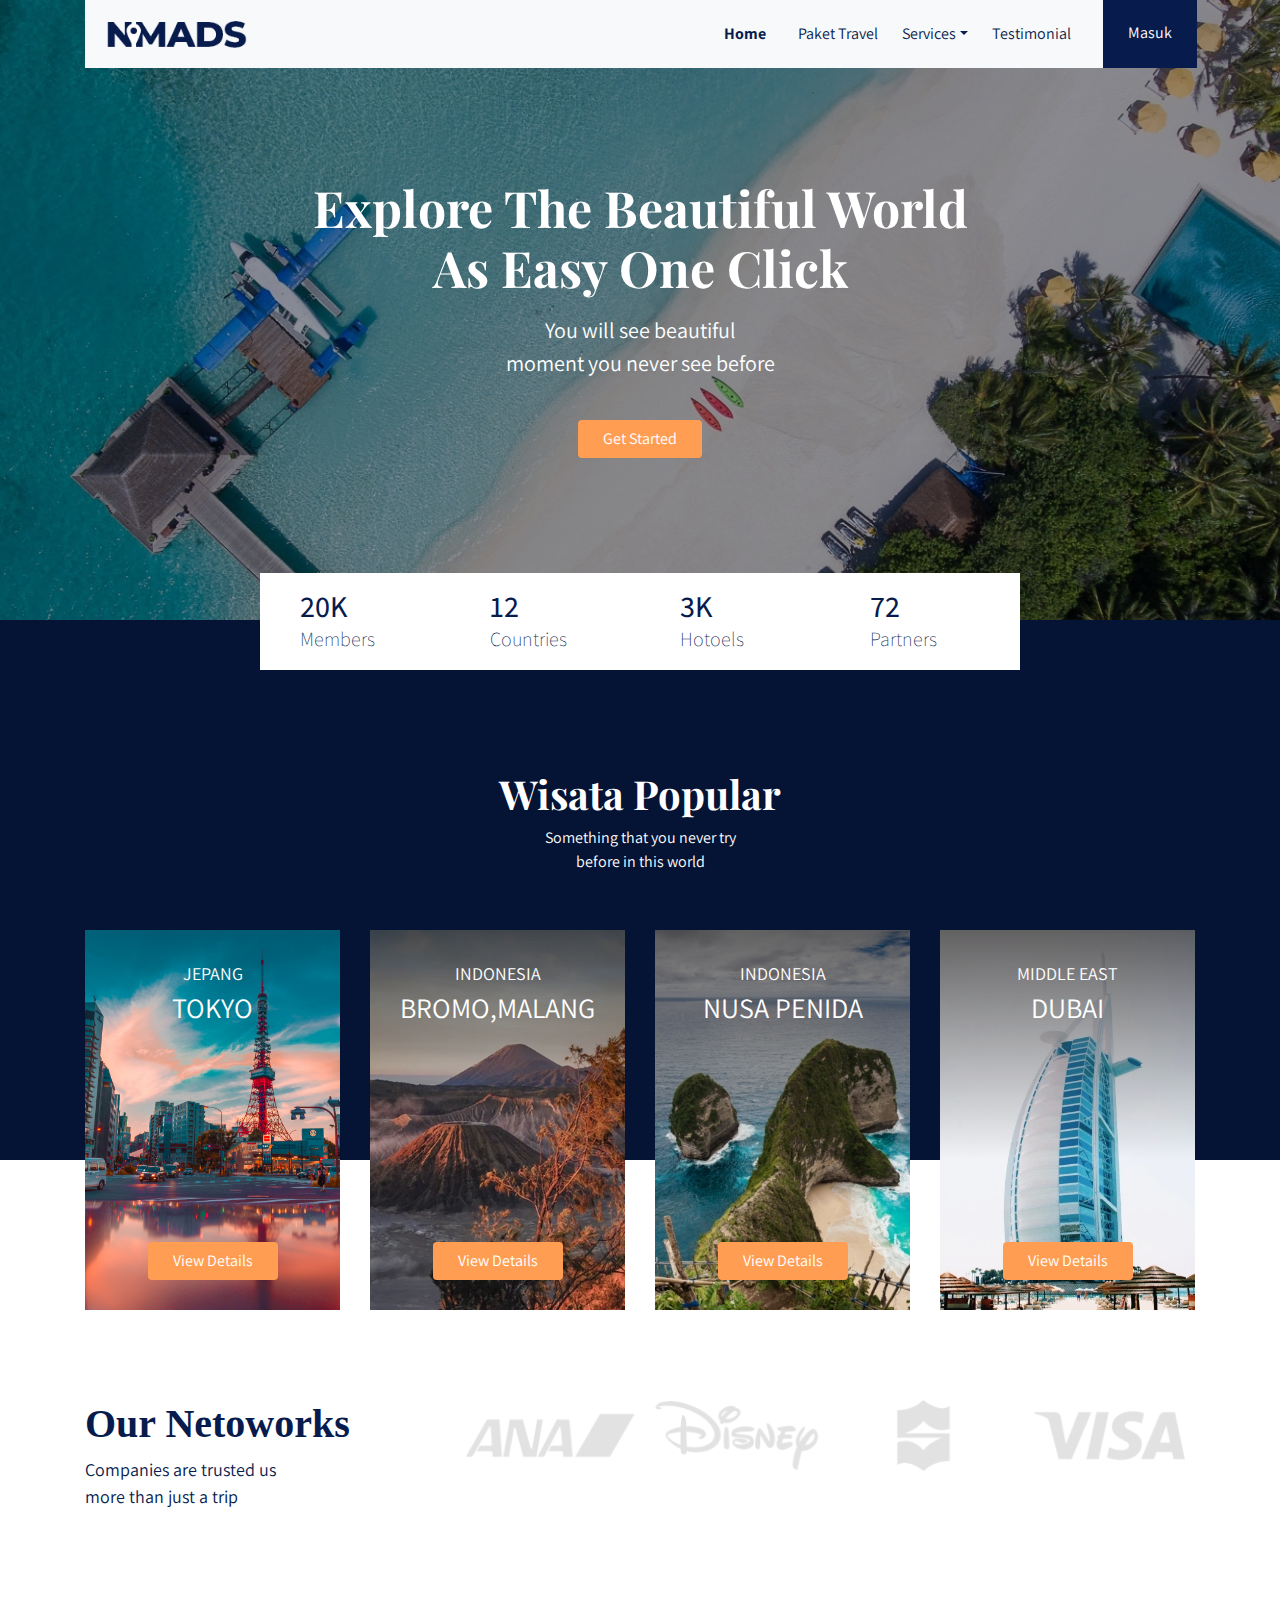
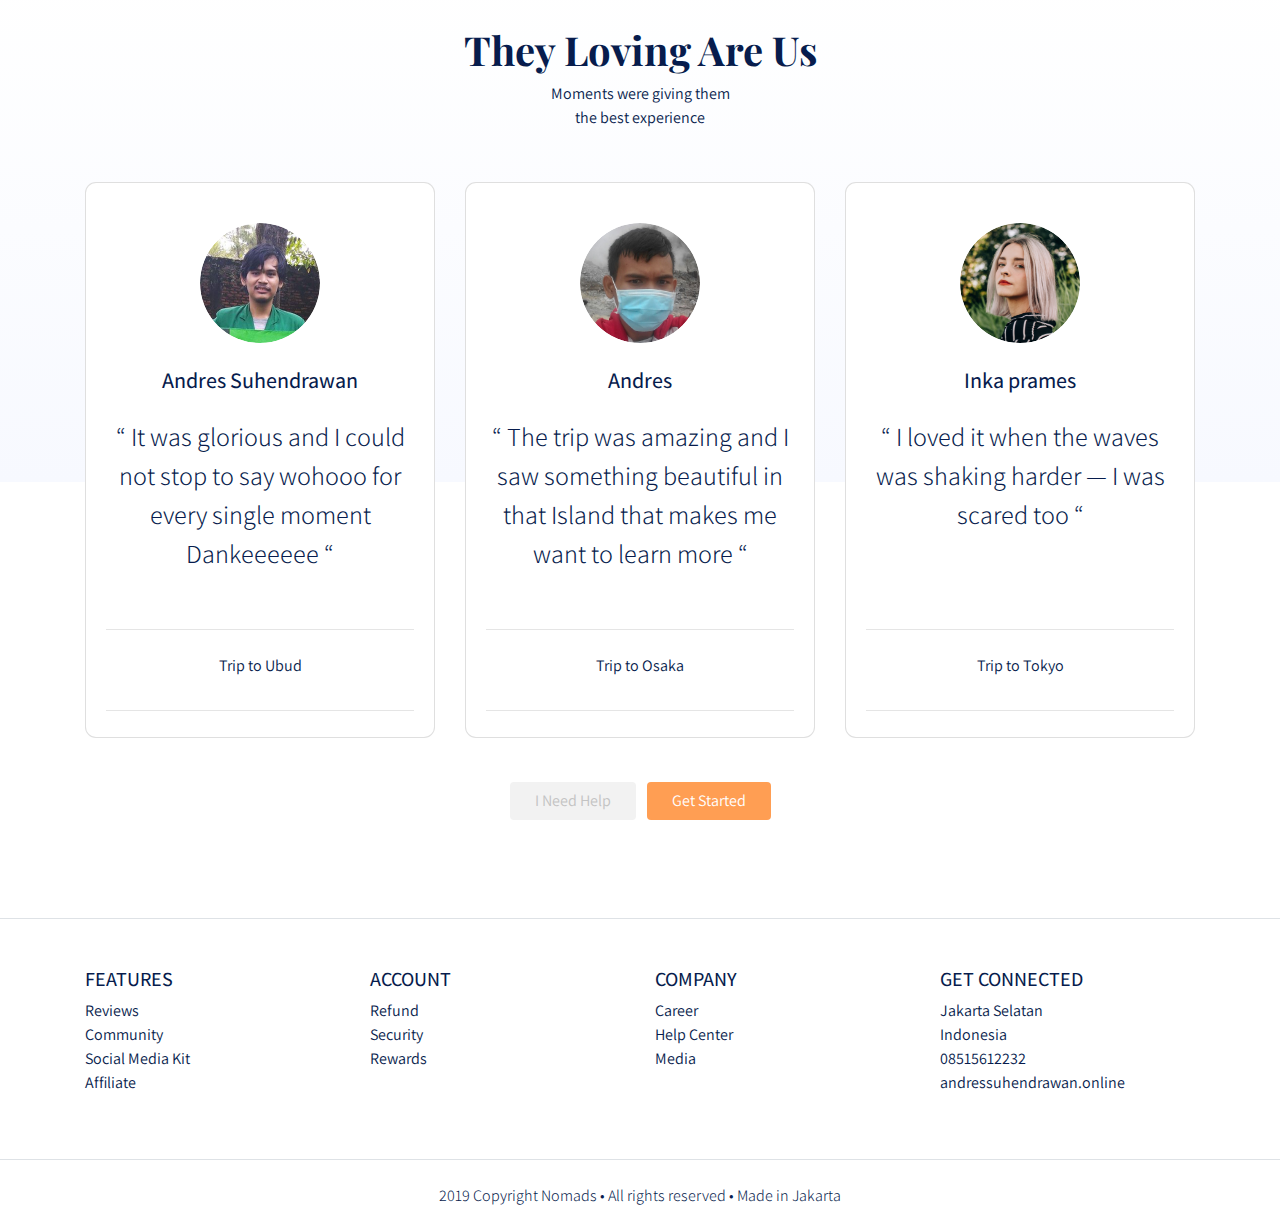
<file: index.html>
<!DOCTYPE html>
<html lang="en">

<head>
    <meta charset="UTF-8">
    <meta http-equiv="X-UA-Compatible" content="IE=edge">
    <meta name="viewport" content="width=device-width, initial-scale=1.0">
    <link rel="stylesheet" href="./frontend/libraries/bootstrap-4.6.0-dist/css/bootstrap.css">
    <link rel="preconnect" href="https://fonts.googleapis.com">
    <link rel="preconnect" href="https://fonts.gstatic.com" crossorigin>
    <link
        href="https://fonts.googleapis.com/css2?family=Assistant:wght@200;300;400;500;600;800&family=Playfair+Display:ital,wght@0,400;0,500;0,600;0,800;0,900;1,400;1,500;1,600;1,700;1,800;1,900&display=swap"
        rel="stylesheet">
    <link rel="stylesheet" href="./frontend/styles/main.css">
    <title>Document</title>
</head>

<body>
    <!-- Navbar -->
    <div class="container">
        <nav class="navbar navbar-expand-lg navbar-light bg-light">
            <a class="navbar-brand" href="#"><img src="./frontend/images/logo_nomads.png" alt="Logo Nomadz"></a>
            <button class="navbar-toggler" type="button" data-toggle="collapse" data-target="#navbarNav"
                aria-controls="navbarNav" aria-expanded="false" aria-label="Toggle navigation">
                <span class="navbar-toggler-icon"></span>
            </button>
            <div class="collapse navbar-collapse" id="navbarNav">
                <ul class="navbar-nav ml-auto mr-3">
                    <li class="nav-item active mx-md-2">
                        <a class="nav-link active" href="#">Home</a>
                    </li>
                    <li class="nav-item mx-md-2">
                        <a class="nav-link" href="#">Paket Travel</a>
                    </li>
                    <li class="nav-item dropdown">
                        <a class="nav-link dropdown-toggle" id="navbardrop" href="#" data-toggle="dropdown">Services</a>
                        <div class="dropdown-menu">
                            <a href="#" class="dropdown-item">Link</a>
                            <a href="#" class="dropdown-item">Link</a>
                            <a href="#" class="dropdown-item">Link</a>
                        </div>
                    </li>
                    <li class="nav-item mx-md-2">
                        <a class="nav-link" href="#">Testimonial</a>
                    </li>
                </ul>
                <!-- Mobile Button -->
                <form action="" class="form-inline d-sm-block d-md-none">
                    <button class="btn btn-login  my-2 my-sm-0">
                        Masuk
                    </button>
                </form>
                <!-- Dekstop Button -->
                <form action="" class="form-inline d-sm-none my-2 my-lg-0 d-none d-md-block">
                    <button class="btn btn-login btn-navbar-right my-2 my-sm-0 px-4">
                        Masuk
                    </button>
                </form>
            </div>
        </nav>
    </div>

    <!-- Header -->
    <header class="text-center">
        <h1>Explore The Beautiful World <br>
            As Easy One Click</h1>
        <p class="mt-3">You will see beautiful <br>
            moment you never see before</p>
        <a href="#" class="btn btn-get-started px-4 mt-4">Get Started</a>

    </header>

    <main>
        <!-- section stats -->
        <div class="container">
            <section class="section-stats row justify-content-center" id="stats">
                <div class="col-3 col-md-2 stats-detail">
                    <h2>20K</h2>
                    <p>Members</p>
                </div>
                <div class="col-3 col-md-2 stats-detail">
                    <h2>12</h2>
                    <p>Countries</p>
                </div>
                <div class="col-3 col-md-2 stats-detail">
                    <h2>3K</h2>
                    <p>Hotoels</p>
                </div>
                <div class="col-3 col-md-2 stats-detail">
                    <h2>72</h2>
                    <p>Partners</p>
                </div>
            </section>
        </div>
        <!-- section popular -->
        <section class="section-popular" id="popular">
            <div class="container">
                <div class="row">
                    <div class="col text-center section-popular-heading">
                        <h2>Wisata Popular</h2>
                        <p>Something that you never try <br>
                            before in this world</p>
                    </div>
                </div>
            </div>
        </section>
        <!-- popular content -->
        <section class="section-popular-content" id="popular-content">
            <div class="container">
                <div class="section-popular-travel row justify-content-center">
                    <div class="col-sm-6 col-md-4 col-lg-3">
                        <div class="card-travel text-center d-flex flex-column"
                            style="background-image: url(./frontend/images/1.jpg);">
                            <div class="travel-country">JEPANG</div>
                            <div class="travel-location">TOKYO</div>
                            <div class="travel-button mt-auto">
                                <a href="./details.html" class="btn btn-travel-details px-4">View Details</a>
                            </div>
                        </div>
                    </div>
                    <div class="col-sm-6 col-md-4 col-lg-3">
                        <div class="card-travel text-center d-flex flex-column"
                            style="background-image: url(./frontend/images/2.jpg);">
                            <div class="travel-country">INDONESIA</div>
                            <div class="travel-location">BROMO,MALANG</div>
                            <div class="travel-button mt-auto">
                                <a href="./details.html" class="btn btn-travel-details px-4">View Details</a>
                            </div>
                        </div>
                    </div>
                    <div class="col-sm-6 col-md-4 col-lg-3">
                        <div class="card-travel text-center d-flex flex-column"
                            style="background-image: url(./frontend/images/3.jpg);">
                            <div class="travel-country">INDONESIA</div>
                            <div class="travel-location">NUSA PENIDA</div>
                            <div class="travel-button mt-auto">
                                <a href="./details.html" class="btn btn-travel-details px-4">View Details</a>
                            </div>
                        </div>
                    </div>
                    <div class="col-sm-6 col-md-4 col-lg-3">
                        <div class="card-travel text-center d-flex flex-column"
                            style="background-image: url(./frontend/images/4.jpg);">
                            <div class="travel-country">MIDDLE EAST</div>
                            <div class="travel-location">DUBAI</div>
                            <div class="travel-button mt-auto">
                                <a href="./details.html" class="btn btn-travel-details px-4">View Details</a>
                            </div>
                        </div>
                    </div>
                </div>
            </div>
        </section>
        <!-- Our Networks -->
        <section class="section-networks" id="networks">
            <div class="container">
                <div class="row">
                    <div class="col-md-4">
                        <h2>Our Netoworks</h2>
                        <p>Companies are trusted us <br>
                            more than just a trip</p>
                    </div>
                    <div class="col-md-8 text-center">
                        <img src="./frontend/images/logos_partner.png" alt="">
                    </div>
                </div>
            </div>
        </section>
        <!-- Testimonials -->
        <section class="section-testimonials-heading" id="testimonialsHeading">
            <div class="container">
                <div class="row">
                    <div class="col text-center">
                        <h2>They Loving Are Us</h2>
                        <p>Moments were giving them <br>
                            the best experience</p>
                    </div>
                </div>
            </div>
        </section>
        <!-- Testimoinial content -->
        <section class="section-testimonials-content" id="testimonialContent">
            <div class="container">
                <div class="section-popular-travel row justify-content-center">
                    <div class="col-sm-6 col-md-6 col-lg-4">
                        <div class="card card-testimonial text-center">
                            <div class="testimonial-content">
                                <img src="./frontend/images/user1.png" alt="user" class="mb-4 rounded-circle">
                                <h3 class="mb-4">Andres Suhendrawan</h3>
                                <p class="testimonial">“ It was glorious and I could
                                    not stop to say wohooo for
                                    every single moment
                                    Dankeeeeee “
                                </p>
                            </div>
                            <hr>
                            <p class="trip-to mt-2">
                                Trip to Ubud
                            </p>
                            <hr>
                        </div>
                    </div>
                    <div class="col-sm-6 col-md-6 col-lg-4">
                        <div class="card card-testimonial text-center">
                            <div class="testimonial-content">
                                <img src="./frontend/images/user2.png" alt="user" class="mb-4 rounded-circle">
                                <h3 class="mb-4">Andres</h3>
                                <p class="testimonial">“ The trip was amazing and
                                    I saw something beautiful in
                                    that Island that makes me
                                    want to learn more “
                                </p>
                            </div>
                            <hr>
                            <p class="trip-to mt-2">
                                Trip to Osaka
                            </p>
                            <hr>
                        </div>
                    </div>
                    <div class="col-sm-6 col-md-6 col-lg-4">
                        <div class="card card-testimonial text-center">
                            <div class="testimonial-content">
                                <img src="./frontend/images/user3.png" alt="user" class="mb-4 rounded-circle">
                                <h3 class="mb-4">Inka prames</h3>
                                <p class="testimonial">“ I loved it when the waves
                                    was shaking harder — I was
                                    scared too “
                                </p>
                            </div>
                            <hr>
                            <p class="trip-to mt-2">
                                Trip to Tokyo
                            </p>
                            <hr>
                        </div>
                    </div>
                </div>
                <div class="row">
                    <div class="col-12 text-center">
                        <a href="#" class="btn btn-need-help px-4 mt-4 mx-1">
                            I Need Help
                        </a>
                        <a href="#" class="btn btn-get-started px-4 mt-4 mx-1">
                            Get Started
                        </a>
                    </div>
                </div>
            </div>
        </section>
    </main>
    <footer>
        <div class="section-footer mt-5 mb-4 border-top">
            <div class="container pt-5 pb-5">
                <div class="row justify-content-center">
                    <div class="col-12">
                        <div class="row">
                            <div class="col-12 col-lg-3">
                                <h5>FEATURES</h5>
                                <ul class="list-unstyled">
                                    <li>
                                        <a href="#">Reviews</a>
                                    </li>
                                    <li>
                                        <a href="#">Community</a>
                                    </li>
                                    <li>
                                        <a href="#">Social Media Kit</a>
                                    </li>
                                    <li>
                                        <a href="#">Affiliate</a>
                                    </li>
                                </ul>
                            </div>
                            <div class="col-12 col-lg-3">
                                <h5>ACCOUNT</h5>
                                <ul class="list-unstyled">
                                    <li>
                                        <a href="#">Refund</a>
                                    </li>
                                    <li>
                                        <a href="#">Security</a>
                                    </li>
                                    <li>
                                        <a href="#">Rewards</a>
                                    </li>
                                </ul>
                            </div>
                            <div class="col-12 col-lg-3">
                                <h5>COMPANY</h5>
                                <ul class="list-unstyled">
                                    <li>
                                        <a href="#">Career</a>
                                    </li>
                                    <li>
                                        <a href="#">Help Center</a>
                                    </li>
                                    <li>
                                        <a href="#">Media</a>
                                    </li>
                                </ul>
                            </div>
                            <div class="col-12 col-lg-3">
                                <h5>GET CONNECTED</h5>
                                <ul class="list-unstyled">
                                    <li>
                                        <a href="#">Jakarta Selatan</a>
                                    </li>
                                    <li>
                                        <a href="#">Indonesia</a>
                                    </li>
                                    <li>
                                        <a href="#">08515612232</a>
                                    </li>
                                    <li>
                                        <a href="#">andressuhendrawan.online</a>
                                    </li>
                                </ul>
                            </div>
                        </div>
                    </div>
                </div>
            </div>
            <div class="container-fluid">
                <div class="row border-top justify-content-center text-align-center pt-4">
                    <div class="col-auto text-gray-500 font-weight-light">
                        2019 Copyright Nomads • All rights reserved • Made in Jakarta
                    </div>

                </div>
            </div>
        </div>
    </footer>
    <script src="./frontend/libraries/jquery/jquery-3.6.0.min.js"></script>
    <script src=".//frontend/libraries/bootstrap-4.6.0-dist/js/bootstrap.js"></script>
    <script src="./frontend/libraries/retina/retina.min.js"></script>
</body>

</html>
</file>
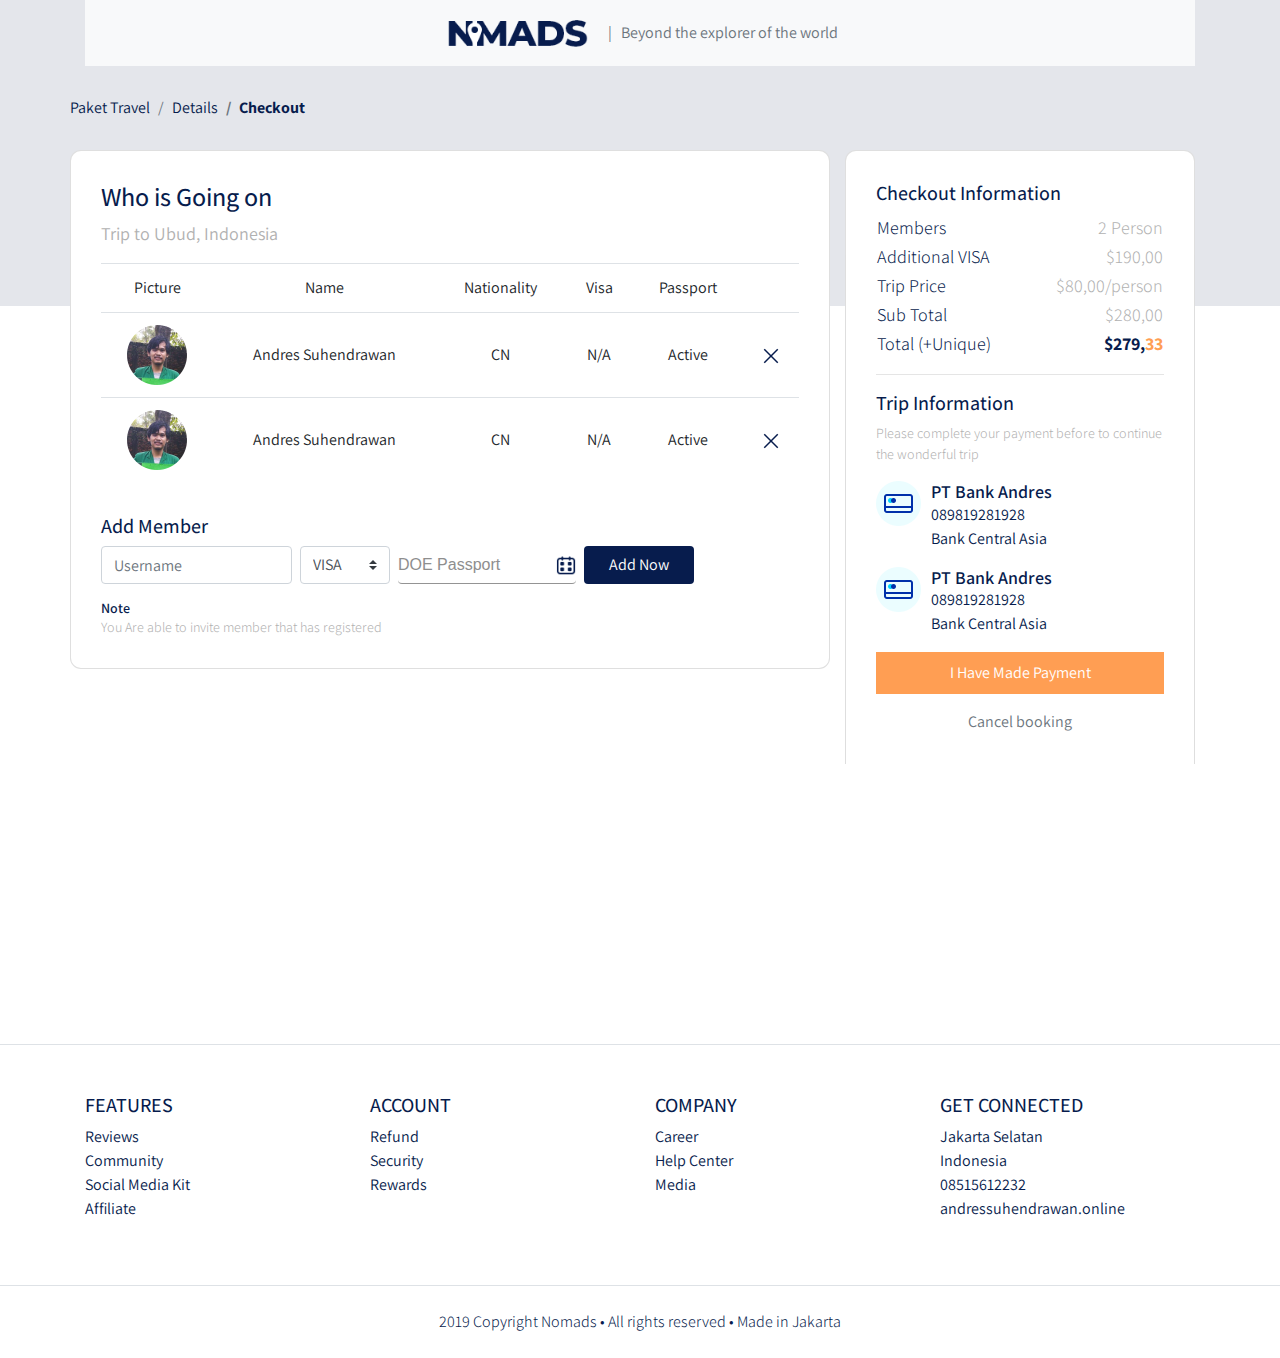
<file: checkout.html>
<!DOCTYPE html>
<html lang="en">

<head>
    <meta charset="UTF-8">
    <meta http-equiv="X-UA-Compatible" content="IE=edge">
    <meta name="viewport" content="width=device-width, initial-scale=1.0">
    <link rel="stylesheet" href="./frontend/libraries/bootstrap-4.6.0-dist/css/bootstrap.css">
    <link rel="preconnect" href="https://fonts.googleapis.com">
    <link rel="preconnect" href="https://fonts.gstatic.com" crossorigin>
    <link rel="stylesheet" href="./frontend/libraries/xzoom/xzoom.css">
    <link rel="stylesheet" href="./frontend/libraries/gijgo/css/gijgo.min.css">
    <link
        href="https://fonts.googleapis.com/css2?family=Assistant:wght@200;300;400;500;600;800&family=Playfair+Display:ital,wght@0,400;0,500;0,600;0,800;0,900;1,400;1,500;1,600;1,700;1,800;1,900&display=swap"
        rel="stylesheet">
    <link rel="stylesheet" href="./frontend/styles/main.css">
    <title>Document</title>
</head>

<body>
    <!-- Navbar -->
    <div class="container">
        <nav class="navbar navbar-expand-lg navbar-light bg-light">
            <div class="navbar-nav ml-auto mr-auto mr-sm-auto mr-lg-0 md-md-auto">
                <a href="#index.html" class="navbar-brand">
                    <img src="./frontend/images/logo_nomads.png" alt="">
                </a>
            </div>
            <ul class="navbar-nav mr-auto d-none d-lg-block">
                <li>
                    <span class="text-muted">
                        | &nbsp; Beyond the explorer of the world
                    </span>
                </li>
            </ul>
        </nav>
    </div>

    <main>
        <section class="section-details-header"></section>
        <section class="section-details-content">
            <div class="container">
                <div class="row">
                    <div class="col p-0">
                        <nav>
                            <ol class="breadcrumb">
                                <li class="breadcrumb-item"><a href="#">Paket Travel</a></li>
                                <li class="breadcrumb-item" aria-current="page">Details</li>
                                <li class="breadcrumb-item active" aria-current="page">Checkout</li>
                            </ol>
                        </nav>
                    </div>
                </div>
                <div class="row">
                    <div class="col-lg-8 p-0">
                        <div class="card card-details">
                            <h1>Who is Going on</h1>
                            <p>Trip to Ubud, Indonesia</p>
                            <div class="attendee">
                                <table class="table table-responsive-sm text-center">
                                    <thead>
                                        <tr>
                                            <td>
                                                Picture
                                            </td>
                                            <td>
                                                Name
                                            </td>
                                            <td>
                                                Nationality
                                            </td>
                                            <td>
                                                Visa
                                            </td>
                                            <td>
                                                Passport
                                            </td>
                                            <td></td>
                                        </tr>
                                    <tbody>
                                        <tr>
                                            <td>
                                                <img src="./frontend/images/user1.png" height="60" alt="">
                                            </td>
                                            <td class="align-middle">
                                                Andres Suhendrawan
                                            </td>
                                            <td class="align-middle">
                                                CN
                                            </td>
                                            <td class="align-middle">
                                                N/A
                                            </td>
                                            <td class="align-middle">
                                                Active
                                            </td>
                                            <td class="align-middle">
                                                <img src="./frontend/images/ic_remove.png" alt="">
                                            </td>
                                        </tr>
                                        <tr>
                                            <td>
                                                <img src="./frontend/images/user1.png" height="60" alt="">
                                            </td>
                                            <td class="align-middle">
                                                Andres Suhendrawan
                                            </td>
                                            <td class="align-middle">
                                                CN
                                            </td>
                                            <td class="align-middle">
                                                N/A
                                            </td>
                                            <td class="align-middle">
                                                Active
                                            </td>
                                            <td class="align-middle">
                                                <img src="./frontend/images/ic_remove.png" alt="">
                                            </td>
                                        </tr>
                                    </tbody>
                                    </thead>
                                </table>
                            </div>
                            <div class="member mt-3">
                                <h2>Add Member</h2>
                                <form class="form-inline">
                                    <label for="inputUsername" class="sr-only">Name</label>
                                    <input type="text" name="inputUsername" class="form-control mb-2 mr-sm-2"
                                        id="inputUsername" placeholder="Username">
                                    <label for="inputVisa" class="sr-only">Preference</label>
                                    <select name="inputVisa" id="inputVisa" class="custom-select mb-2 mr-sm-2">
                                        <option value="VISA" selected>VISA</option>
                                        <option value="30Days">30Days</option>
                                        <option value="N/A">NA</option>
                                    </select>
                                    <label for="doePassword" class="sr-only">DOE Password</label>
                                    <div class="input-group mb-2 mr-sm-2">
                                        <input type="text" class="form-control datepicker" id="doePassport"
                                            placeholder="DOE Passport">
                                    </div>
                                    <button type="submit" class="btn btn-add-now mb-2 px-4">Add Now</button>
                                </form>
                                <h3 class="mt-2 mb-0">Note</h3>
                                <p class="disclaimer mb-0">
                                    You Are able to invite member that has registered
                                </p>
                            </div>
                        </div>
                    </div>
                    <div class="col-lg-4">
                        <div class="card card-details card-right">
                            <h2>Checkout Information</h2>
                            <table class="trip-information">
                                <tr>
                                    <th width="50%">Members</th>
                                    <td width="50%" class="text-right">
                                        2 Person
                                    </td>
                                </tr>
                                <tr>
                                    <th width="50%">Additional VISA</th>
                                    <td width="50%" class="text-right">
                                        $190,00
                                    </td>
                                </tr>
                                <tr>
                                    <th width="50%">Trip Price</th>
                                    <td width="50%" class="text-right">
                                        $80,00/person
                                    </td>
                                </tr>
                                <tr>
                                    <th width="50%">Sub Total</th>
                                    <td width="50%" class="text-right">
                                        $280,00
                                    </td>
                                </tr>
                                <tr>
                                    <th width="50%">Total (+Unique)</th>
                                    <td width="50%" class="text-right text-total">
                                        <span class="text-blue">$279,<span class="text-orange">33</span></span>
                                    </td>
                                </tr>
                            </table>
                            <hr>
                            <h2>Trip Information</h2>
                            <p class="payment-instruction">Please complete your payment before to
                                continue the wonderful trip</p>
                            <div class="bank">
                                <div class="bank-item pb-3">
                                    <img class="bank-image" src="./frontend/images/ic_bank.png" alt="">
                                    <div class="description">
                                        <h3>PT Bank Andres</h3>
                                        089819281928
                                        <br>
                                        Bank Central Asia
                                    </div>
                                    <div class="clearfix"></div>
                                </div>
                                <div class="bank-item pb-3">
                                    <img class="bank-image" src="./frontend/images/ic_bank.png" alt="">
                                    <div class="description">
                                        <h3>PT Bank Andres</h3>
                                        089819281928
                                        <br>
                                        Bank Central Asia
                                    </div>
                                    <div class="clearfix"></div>
                                </div>
                            </div>
                            <div>
                                <div class="join-container">
                                    <a href="./succes.html" class="btn btn-block btn-join-now mt-3 py-2">I Have Made
                                        Payment</a>
                                </div>
                                <div class="text-center mt-3">
                                    <a href="./details.html" class="text-muted">Cancel booking</a>
                                </div>
                            </div>
                        </div>
                    </div>
                </div>
            </div>
        </section>
    </main>

    <!-- footer -->
    <footer>
        <div class="section-footer mt-5 mb-4 border-top">
            <div class="container pt-5 pb-5">
                <div class="row justify-content-center">
                    <div class="col-12">
                        <div class="row">
                            <div class="col-12 col-lg-3">
                                <h5>FEATURES</h5>
                                <ul class="list-unstyled">
                                    <li>
                                        <a href="#">Reviews</a>
                                    </li>
                                    <li>
                                        <a href="#">Community</a>
                                    </li>
                                    <li>
                                        <a href="#">Social Media Kit</a>
                                    </li>
                                    <li>
                                        <a href="#">Affiliate</a>
                                    </li>
                                </ul>
                            </div>
                            <div class="col-12 col-lg-3">
                                <h5>ACCOUNT</h5>
                                <ul class="list-unstyled">
                                    <li>
                                        <a href="#">Refund</a>
                                    </li>
                                    <li>
                                        <a href="#">Security</a>
                                    </li>
                                    <li>
                                        <a href="#">Rewards</a>
                                    </li>
                                </ul>
                            </div>
                            <div class="col-12 col-lg-3">
                                <h5>COMPANY</h5>
                                <ul class="list-unstyled">
                                    <li>
                                        <a href="#">Career</a>
                                    </li>
                                    <li>
                                        <a href="#">Help Center</a>
                                    </li>
                                    <li>
                                        <a href="#">Media</a>
                                    </li>
                                </ul>
                            </div>
                            <div class="col-12 col-lg-3">
                                <h5>GET CONNECTED</h5>
                                <ul class="list-unstyled">
                                    <li>
                                        <a href="#">Jakarta Selatan</a>
                                    </li>
                                    <li>
                                        <a href="#">Indonesia</a>
                                    </li>
                                    <li>
                                        <a href="#">08515612232</a>
                                    </li>
                                    <li>
                                        <a href="#">andressuhendrawan.online</a>
                                    </li>
                                </ul>
                            </div>
                        </div>
                    </div>
                </div>
            </div>
            <div class="container-fluid">
                <div class="row border-top justify-content-center text-align-center pt-4">
                    <div class="col-auto text-gray-500 font-weight-light">
                        2019 Copyright Nomads • All rights reserved • Made in Jakarta
                    </div>

                </div>
            </div>
        </div>
    </footer>
    <script src="./frontend/libraries/jquery/jquery-3.6.0.min.js"></script>
    <script src=".//frontend/libraries/bootstrap-4.6.0-dist/js/bootstrap.js"></script>
    <script src="./frontend/libraries/retina/retina.min.js"></script>
    <script src="frontend/libraries/xzoom/xzoom.min.js"></script>
    <script src="frontend/libraries/gijgo/js/gijgo.min.js"></script>
    <script>
        $(document).ready(function () {
            $('.xzoom, .xzoom-gallery').xzoom({
                zoomWidth: 500,
                title: false,
                tint: "#333",
                xoffset: 15
            });

            $(".datepicker").datepicker({
                uilibrary: "bootstrap4",
                icons: {
                    rightIcon: '<img src="frontend/images/ic_doe.png"/>'
                }
            })
        })
    </script>
</body>

</html>
</file>
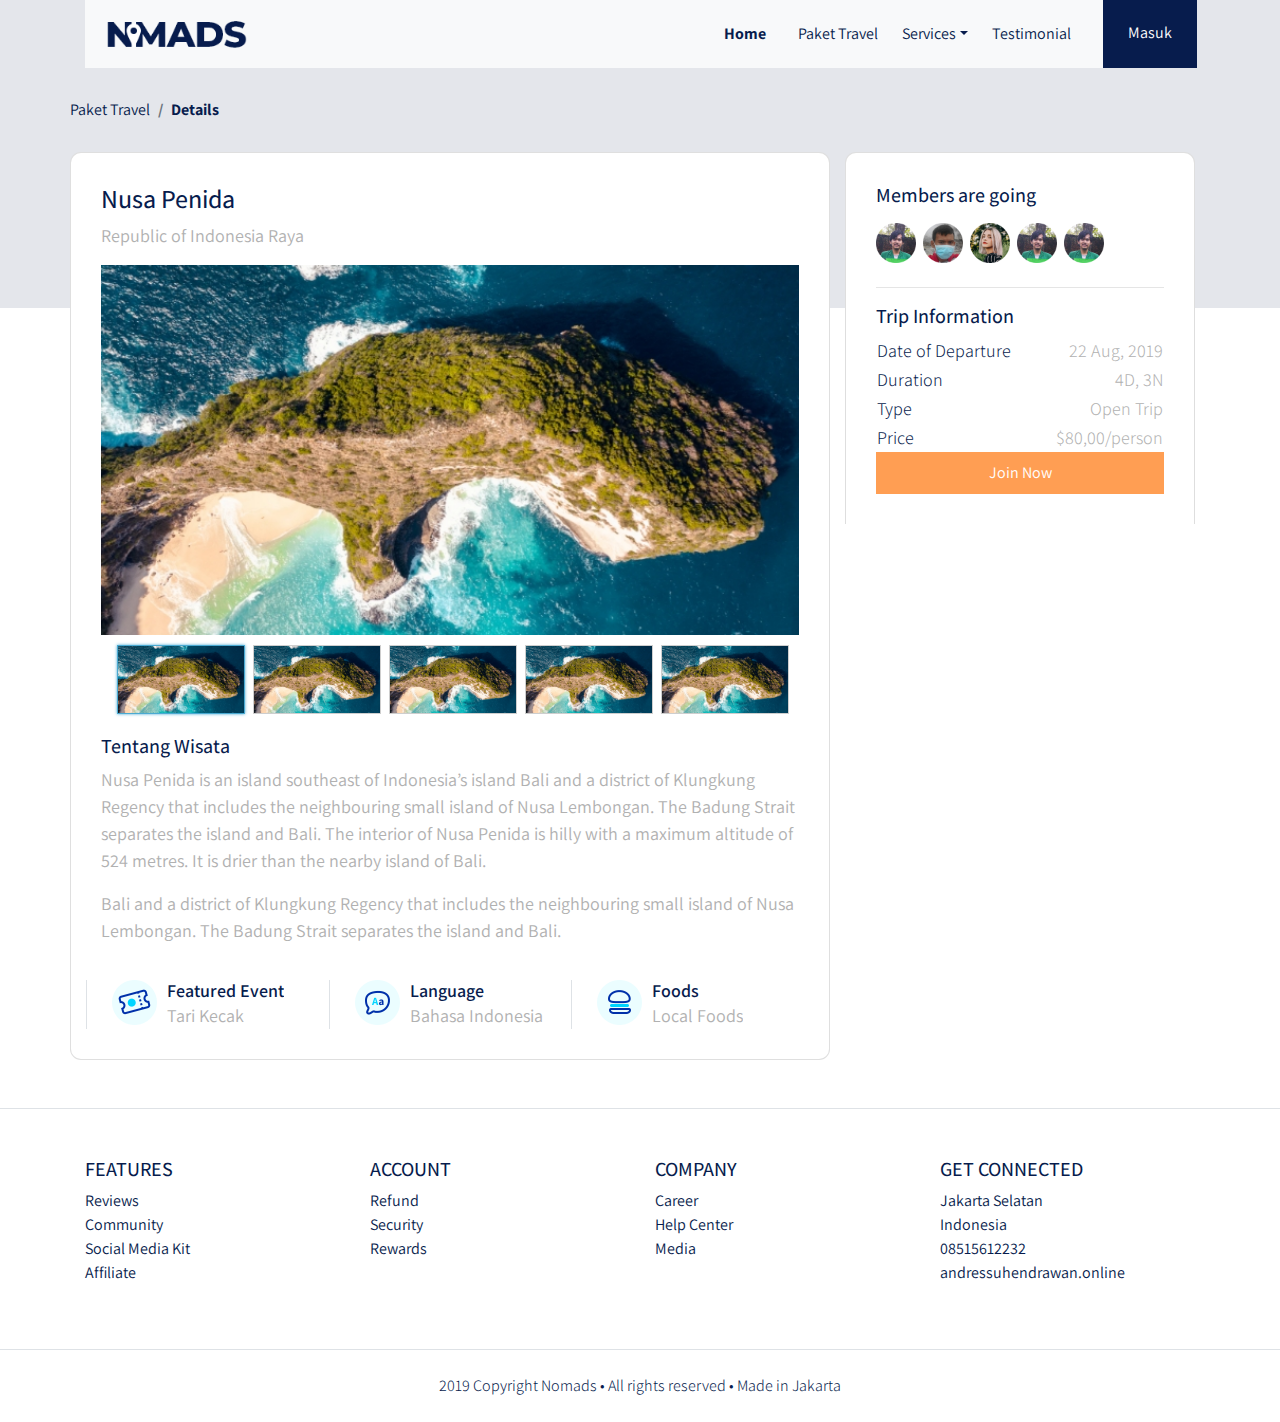
<file: details.html>
<!DOCTYPE html>
<html lang="en">

<head>
    <meta charset="UTF-8">
    <meta http-equiv="X-UA-Compatible" content="IE=edge">
    <meta name="viewport" content="width=device-width, initial-scale=1.0">
    <link rel="stylesheet" href="./frontend/libraries/bootstrap-4.6.0-dist/css/bootstrap.css">
    <link rel="preconnect" href="https://fonts.googleapis.com">
    <link rel="preconnect" href="https://fonts.gstatic.com" crossorigin>
    <link rel="stylesheet" href="./frontend/libraries/xzoom/xzoom.css">
    <link
        href="https://fonts.googleapis.com/css2?family=Assistant:wght@200;300;400;500;600;800&family=Playfair+Display:ital,wght@0,400;0,500;0,600;0,800;0,900;1,400;1,500;1,600;1,700;1,800;1,900&display=swap"
        rel="stylesheet">
    <link rel="stylesheet" href="./frontend/styles/main.css">
    <title>Document</title>
</head>

<body>
    <!-- Navbar -->
    <div class="container">
        <nav class="navbar navbar-expand-lg navbar-light bg-light">
            <a class="navbar-brand" href="#"><img src="./frontend/images/logo_nomads.png" alt="Logo Nomadz"></a>
            <button class="navbar-toggler" type="button" data-toggle="collapse" data-target="#navbarNav"
                aria-controls="navbarNav" aria-expanded="false" aria-label="Toggle navigation">
                <span class="navbar-toggler-icon"></span>
            </button>
            <div class="collapse navbar-collapse" id="navbarNav">
                <ul class="navbar-nav ml-auto mr-3">
                    <li class="nav-item active mx-md-2">
                        <a class="nav-link active" href="./index.html">Home</a>
                    </li>
                    <li class="nav-item mx-md-2">
                        <a class="nav-link" href="#">Paket Travel</a>
                    </li>
                    <li class="nav-item dropdown">
                        <a class="nav-link dropdown-toggle" id="navbardrop" href="#" data-toggle="dropdown">Services</a>
                        <div class="dropdown-menu">
                            <a href="#" class="dropdown-item">Link</a>
                            <a href="#" class="dropdown-item">Link</a>
                            <a href="#" class="dropdown-item">Link</a>
                        </div>
                    </li>
                    <li class="nav-item mx-md-2">
                        <a class="nav-link" href="#">Testimonial</a>
                    </li>
                </ul>
                <!-- Mobile Button -->
                <form action="" class="form-inline d-sm-block d-md-none">
                    <button class="btn btn-login  my-2 my-sm-0">
                        Masuk
                    </button>
                </form>
                <!-- Dekstop Button -->
                <form action="" class="form-inline d-sm-none my-2 my-lg-0 d-none d-md-block">
                    <button class="btn btn-login btn-navbar-right my-2 my-sm-0 px-4">
                        Masuk
                    </button>
                </form>
            </div>
        </nav>
    </div>

    <main>
        <section class="section-details-header"></section>
        <section class="section-details-content">
            <div class="container">
                <div class="row">
                    <div class="col p-0">
                        <nav>
                            <ol class="breadcrumb">
                                <li class="breadcrumb-item"><a href="#">Paket Travel</a></li>
                                <li class="breadcrumb-item active" aria-current="page">Details</li>
                            </ol>
                        </nav>
                    </div>
                </div>
                <div class="row">
                    <div class="col-lg-8 p-0">
                        <div class="card card-details">
                            <h1>Nusa Penida</h1>
                            <p>Republic of Indonesia Raya</p>
                            <div class="gallery">
                                <div class="xzoom-container">
                                    <img src="./frontend/images/Mask Group 4.jpg" class="xzoom" id="xzoom-default"
                                        xoriginal="./frontend/images/Mask Group 4.jpg" alt="">
                                </div>
                                <div class="xzoom-thumbs">
                                    <a href="./frontend/images/Mask Group 4.jpg">
                                        <img src="./frontend/images/Mask Group 4.jpg" class="xzoom-gallery"
                                            style="width: 128px;" xpreview="./frontend/images/Mask Group 4.jpg" alt="">
                                    </a>
                                    <a href="./frontend/images/Mask Group 4.jpg">
                                        <img src="./frontend/images/Mask Group 4.jpg" class="xzoom-gallery"
                                            style="width: 128px;" xpreview="./frontend/images/Mask Group 4.jpg" alt="">
                                    </a>
                                    <a href="./frontend/images/Mask Group 4.jpg">
                                        <img src="./frontend/images/Mask Group 4.jpg" class="xzoom-gallery"
                                            style="width: 128px;" xpreview="./frontend/images/Mask Group 4.jpg" alt="">
                                    </a>
                                    <a href="./frontend/images/Mask Group 4.jpg">
                                        <img src="./frontend/images/Mask Group 4.jpg" class="xzoom-gallery"
                                            style="width: 128px;" xpreview="./frontend/images/Mask Group 4.jpg" alt="">
                                    </a>
                                    <a href="./frontend/images/Mask Group 4.jpg">
                                        <img src="./frontend/images/Mask Group 4.jpg" class="xzoom-gallery"
                                            style="width: 128px;" xpreview="./frontend/images/Mask Group 4.jpg" alt="">
                                    </a>
                                </div>
                            </div>
                            <h2>Tentang Wisata</h2>
                            <p>Nusa Penida is an island southeast of Indonesia’s island Bali and a district of Klungkung
                                Regency that includes the neighbouring small island of Nusa Lembongan. The Badung
                                Strait separates the island and Bali. The interior of Nusa Penida is hilly with a
                                maximum
                                altitude of 524 metres. It is drier than the nearby island of Bali.
                            </p>
                            <p>Bali and a district of Klungkung Regency that includes the neighbouring small island
                                of
                                Nusa Lembongan. The Badung Strait separates the island and Bali.
                            </p>
                            <div class="features row">
                                <div class="col-md-4 border-left">
                                    <div class="description">
                                        <img src="./frontend/images/Ticket.png" class="features-image" alt="">
                                        <div class="description">
                                            <h3>Featured Event</h3>
                                            <p>Tari Kecak</p>
                                        </div>
                                    </div>
                                </div>
                                <div class="col-md-4 border-left">
                                    <div class="description">
                                        <img src="./frontend/images/ic_language.png" class="features-image" alt="">
                                        <div class="description">
                                            <h3>Language</h3>
                                            <p>Bahasa Indonesia</p>
                                        </div>

                                    </div>
                                </div>
                                <div class="col-md-4 border-left">
                                    <div class="description">
                                        <img src="./frontend/images/ic_foods.png" class="features-image" alt="">
                                        <div class="description">
                                            <h3>Foods</h3>
                                            <p>Local Foods</p>
                                        </div>
                                    </div>
                                </div>
                            </div>
                        </div>
                    </div>
                    <div class="col-lg-4">
                        <div class="card card-details card-right">
                            <h2>Members are going</h2>
                            <div class="members my-2">
                                <img src="./frontend/images/user1.png" alt="" class="member-image mr-1">
                                <img src="./frontend/images/user2.png" alt="" class="member-image mr-1">
                                <img src="./frontend/images/user3.png" alt="" class="member-image mr-1">
                                <img src="./frontend/images/user1.png" alt="" class="member-image mr-1">
                                <img src="./frontend/images/user1.png" alt="" class="member-image mr-1">
                            </div>
                            <hr>
                            <h2>Trip Information</h2>
                            <table class="trip-information">
                                <tr>
                                    <th width="50%">Date of Departure</th>
                                    <td width="50%" class="text-right">
                                        22 Aug, 2019
                                    </td>
                                </tr>
                                <tr>
                                    <th width="50%">Duration</th>
                                    <td width="50%" class="text-right">
                                        4D, 3N
                                    </td>
                                </tr>
                                <tr>
                                    <th width="50%">Type</th>
                                    <td width="50%" class="text-right">
                                        Open Trip
                                    </td>
                                </tr>
                                <tr>
                                    <th width="50%">Price</th>
                                    <td width="50%" class="text-right">
                                        $80,00/person
                                    </td>
                                </tr>
                            </table>
                            <div>
                                <div class="join-container">
                                    <a href="./checkout.html" class="btn btn-block btn-join-now mt-3 py-2">Join Now</a>
                                </div>
                            </div>
                        </div>
                    </div>
                </div>
            </div>
        </section>
    </main>

    <!-- footer -->
    <footer>
        <div class="section-footer mt-5 mb-4 border-top">
            <div class="container pt-5 pb-5">
                <div class="row justify-content-center">
                    <div class="col-12">
                        <div class="row">
                            <div class="col-12 col-lg-3">
                                <h5>FEATURES</h5>
                                <ul class="list-unstyled">
                                    <li>
                                        <a href="#">Reviews</a>
                                    </li>
                                    <li>
                                        <a href="#">Community</a>
                                    </li>
                                    <li>
                                        <a href="#">Social Media Kit</a>
                                    </li>
                                    <li>
                                        <a href="#">Affiliate</a>
                                    </li>
                                </ul>
                            </div>
                            <div class="col-12 col-lg-3">
                                <h5>ACCOUNT</h5>
                                <ul class="list-unstyled">
                                    <li>
                                        <a href="#">Refund</a>
                                    </li>
                                    <li>
                                        <a href="#">Security</a>
                                    </li>
                                    <li>
                                        <a href="#">Rewards</a>
                                    </li>
                                </ul>
                            </div>
                            <div class="col-12 col-lg-3">
                                <h5>COMPANY</h5>
                                <ul class="list-unstyled">
                                    <li>
                                        <a href="#">Career</a>
                                    </li>
                                    <li>
                                        <a href="#">Help Center</a>
                                    </li>
                                    <li>
                                        <a href="#">Media</a>
                                    </li>
                                </ul>
                            </div>
                            <div class="col-12 col-lg-3">
                                <h5>GET CONNECTED</h5>
                                <ul class="list-unstyled">
                                    <li>
                                        <a href="#">Jakarta Selatan</a>
                                    </li>
                                    <li>
                                        <a href="#">Indonesia</a>
                                    </li>
                                    <li>
                                        <a href="#">08515612232</a>
                                    </li>
                                    <li>
                                        <a href="#">andressuhendrawan.online</a>
                                    </li>
                                </ul>
                            </div>
                        </div>
                    </div>
                </div>
            </div>
            <div class="container-fluid">
                <div class="row border-top justify-content-center text-align-center pt-4">
                    <div class="col-auto text-gray-500 font-weight-light">
                        2019 Copyright Nomads • All rights reserved • Made in Jakarta
                    </div>

                </div>
            </div>
        </div>
    </footer>
    <script src="./frontend/libraries/jquery/jquery-3.6.0.min.js"></script>
    <script src=".//frontend/libraries/bootstrap-4.6.0-dist/js/bootstrap.js"></script>
    <script src="./frontend/libraries/retina/retina.min.js"></script>
    <script src="frontend/libraries/xzoom/xzoom.min.js"></script>
    <script>
        $(document).ready(function () {
            $('.xzoom, .xzoom-gallery').xzoom({
                zoomWidth: 500,
                title: false,
                tint: "#333",
                xoffset: 15
            });
        })
    </script>
</body>

</html>
</file>
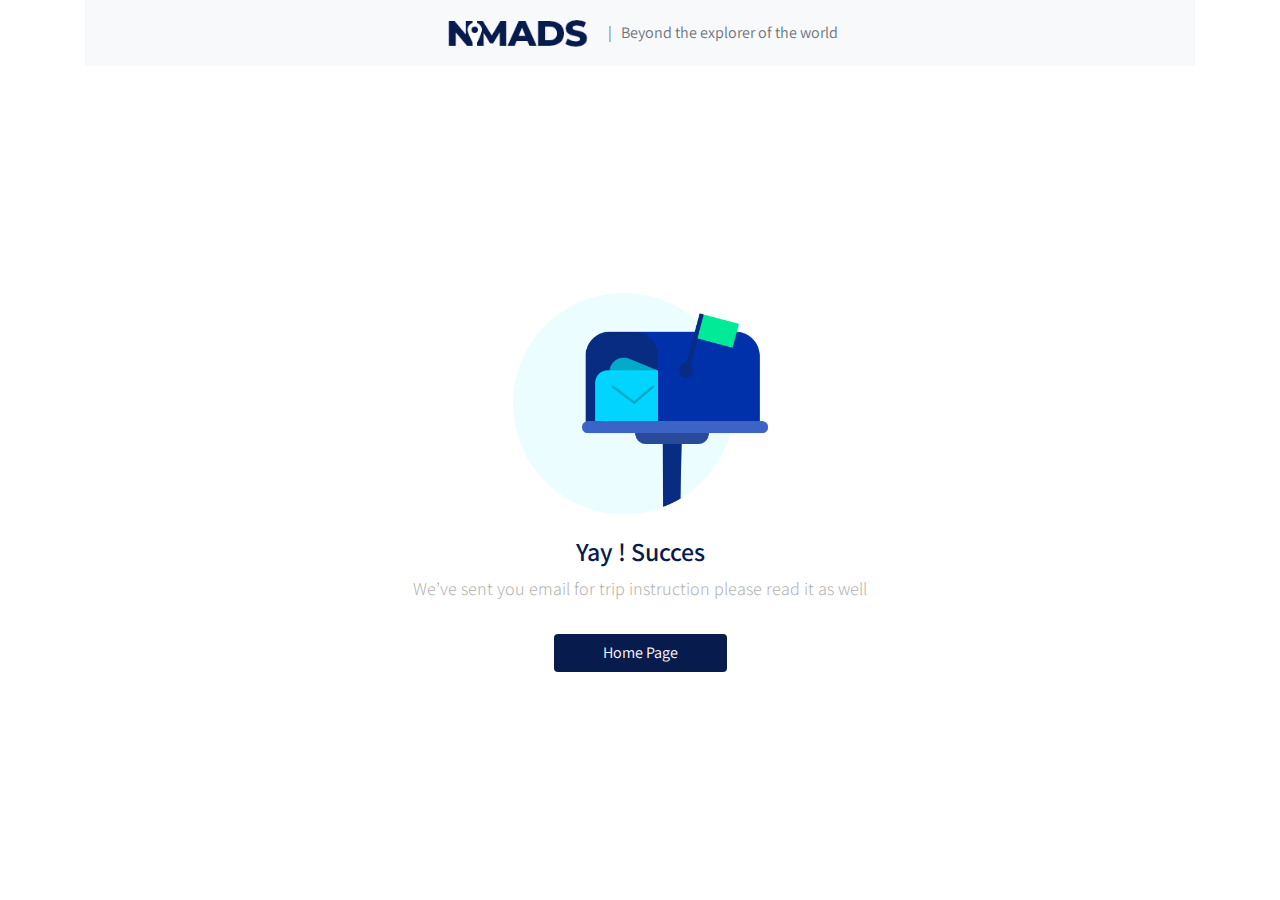
<file: succes.html>
<!DOCTYPE html>
<html lang="en">

<head>
    <meta charset="UTF-8">
    <meta http-equiv="X-UA-Compatible" content="IE=edge">
    <meta name="viewport" content="width=device-width, initial-scale=1.0">
    <link rel="stylesheet" href="./frontend/libraries/bootstrap-4.6.0-dist/css/bootstrap.css">
    <link rel="preconnect" href="https://fonts.googleapis.com">
    <link rel="preconnect" href="https://fonts.gstatic.com" crossorigin>
    <link rel="stylesheet" href="./frontend/libraries/xzoom/xzoom.css">
    <link rel="stylesheet" href="./frontend/libraries/gijgo/css/gijgo.min.css">
    <link
        href="https://fonts.googleapis.com/css2?family=Assistant:wght@200;300;400;500;600;800&family=Playfair+Display:ital,wght@0,400;0,500;0,600;0,800;0,900;1,400;1,500;1,600;1,700;1,800;1,900&display=swap"
        rel="stylesheet">
    <link rel="stylesheet" href="./frontend/styles/main.css">
    <title>Document</title>
</head>

<body>
    <!-- Navbar -->
    <div class="container">
        <nav class="navbar navbar-expand-lg navbar-light bg-light">
            <div class="navbar-nav ml-auto mr-auto mr-sm-auto mr-lg-0 md-md-auto">
                <a href="#index.html" class="navbar-brand">
                    <img src="./frontend/images/logo_nomads.png" alt="">
                </a>
            </div>
            <ul class="navbar-nav mr-auto d-none d-lg-block">
                <li>
                    <span class="text-muted">
                        | &nbsp; Beyond the explorer of the world
                    </span>
                </li>
            </ul>
        </nav>
    </div>
    <main>
        <div class="section-succes d-flex align-items-center">
            <div class="col text-center">
                <img src="./frontend/images/ic_mail.png" alt="">
                <h1>Yay ! Succes</h1>
                <p>We’ve sent you email for trip instruction
                    please read it as well</p>
                <a href="/index.html" class="btn btn-home-page mt-3 px-5">Home Page</a>
            </div>
        </div>
    </main>

    <!-- footer -->

    <script src="./frontend/libraries/jquery/jquery-3.6.0.min.js"></script>
    <script src=".//frontend/libraries/bootstrap-4.6.0-dist/js/bootstrap.js"></script>
    <script src="./frontend/libraries/retina/retina.min.js"></script>
    <script src="frontend/libraries/xzoom/xzoom.min.js"></script>
    <script src="frontend/libraries/gijgo/js/gijgo.min.js"></script>
    <script>
        $(document).ready(function () {
            $('.xzoom, .xzoom-gallery').xzoom({
                zoomWidth: 500,
                title: false,
                tint: "#333",
                xoffset: 15
            });

            $(".datepicker").datepicker({
                uilibrary: "bootstrap4",
                icons: {
                    rightIcon: '<img src="frontend/images/ic_doe.png"/>'
                }
            })
        })
    </script>
</body>

</html>
</file>
<file: frontend/styles/main.css>
body {
  background-color: #fff;
  font-family: 'Assistant', sans-serif;
  color: #071C4D;
}

.navbar-brand img {
  max-height: 40px;
}

.btn-navbar-right {
  margin-top: -10px !important;
  margin-bottom: -8px !important;
  margin-right: -18px !important;
  height: 70px;
  border-radius: 0;
}

.btn-login {
  background: #071c4d;
  color: #ffff;
}

.btn-login:hover {
  background-color: #0A2463;
  color: #ffff;
}

.navbar-light .navbar-nav .nav-link {
  color: #071C4D;
}

.navbar-light .navbar-nav .nav-link.active {
  font-weight: bold;
  color: #071C4D !important;
}

header {
  padding: 180px 0px 165px;
  background: url("../images/Header.jpg") no-repeat;
  background-size: cover;
  margin-top: -70px;
}

header h1,
header p {
  color: #fff;
}

header h1 {
  font-family: 'Playfair Display', serif;
  font-weight: bold;
  font-size: 50px;
}

header p {
  font-size: 22px;
}

header .btn-get-started {
  background-color: #FF9E53;
  color: #fff;
}

header .btn-get-started:hover {
  background-color: #cc8752;
  color: #ffff;
}

.section-stats {
  margin-top: -50px;
}

.section-stats .stats-detail {
  padding-top: 15px;
  padding-left: 40px;
  background-color: #fff;
}

.section-stats h2 {
  font-size: 30px;
  margin-bottom: 0;
}

.section-stats p {
  font-size: 20px;
  font-weight: lighter;
}

.section-popular {
  background-color: #051334;
  min-height: 540px;
  margin-top: -50px;
  margin-bottom: -230px;
}

.section-popular .section-popular-heading {
  margin-top: 150px;
  color: #fff;
}

.section-popular .section-popular-heading h2 {
  font-family: 'Playfair Display', serif;
  font-weight: bold;
  font-size: 40px;
}

.section-popular-content .section-popular-travel .card-travel {
  min-height: 380px;
  background-color: black;
  color: #fff;
  padding: 30px;
  background-size: cover;
  margin-bottom: 20px;
}

.section-popular-content .section-popular-travel .card-travel .travel-country {
  font-size: 18px;
}

.section-popular-content .section-popular-travel .card-travel .travel-location {
  font-size: 28px;
}

.section-popular-content .section-popular-travel .card-travel .travel-button .btn-travel-details {
  background-color: #FF9E53;
  color: #fff;
}

.section-popular-content .section-popular-travel .card-travel .travel-button .btn-travel-details:hover {
  background-color: #e08037;
  color: #fff;
}

.section-networks {
  background-color: #fff;
  margin-top: -170px;
  padding-top: 240px;
  padding-bottom: 50px;
}

.section-networks h2 {
  font-family: 'Playfair-display', serif;
  font-weight: bold;
  font-size: 40px;
}

.section-networks p {
  font-size: 18px;
}

.section-networks img {
  width: 100%;
}

.section-testimonials-heading {
  background: -webkit-gradient(linear, left top, left bottom, from(#fff), to(#f7f9ff));
  background: linear-gradient(#fff 0%, #f7f9ff 100%);
  padding-top: 50px;
  min-height: 506px;
}

.section-testimonials-heading h2 {
  font-weight: bold;
  font-family: "Playfair Display";
  font-size: 40px;
}

.section-testimonials-heading h2 p {
  font-size: 18px;
}

.section-testimonials-content {
  margin-top: -300px;
  padding-bottom: 50px;
}

.section-testimonials-content .card-testimonial {
  padding: 40px 20px 10px;
  border-radius: 11px;
  margin-bottom: 20px;
}

.section-testimonials-content .card-testimonial .testimonial-content {
  min-height: 380px;
}

.section-testimonials-content .card-testimonial .testimonial-content h3 {
  font-size: 22px;
}

.section-testimonials-content .card-testimonial .testimonial-content .testimonial {
  font-weight: 300;
  font-size: 26px;
  min-height: 180px;
}

.section-testimonials-content .card-testimonial .testimonial-content .trip-to {
  font-weight: normal;
  font-size: 22px;
  color: #6e6e6e;
}

.section-testimonials-content .card-testimonial .testimonial-content hr {
  margin-left: -20px;
  margin-right: -20px;
}

.section-testimonials-content .btn-get-started {
  background-color: #FF9E53;
  color: #fff;
}

.section-testimonials-content .btn-get-started:hover {
  background-color: #cc8752;
  color: #ffff;
}

.section-testimonials-content .btn-need-help {
  background-color: #f2f2f2;
  color: #c3c3c3;
}

.section-testimonials-content .btn-need-help:hover {
  background-color: #cfcbcb;
  color: #ffff;
}

.section-footer a {
  color: #071c4d;
}

.section-details-header {
  min-height: 310px;
  background: #e4e6eb;
  margin-top: -70px;
}

.section-details-content {
  margin-top: -210px;
  min-height: 100vh;
}

.section-details-content .breadcrumb {
  background-color: transparent;
  padding: 0;
  margin-bottom: 30px;
}

.section-details-content .breadcrumb-item a {
  color: #071C4D;
}

.section-details-content .breadcrumb-item.active {
  font-weight: bold;
  color: #071C4D;
}

.section-details-content .card-details {
  padding: 30px;
  border-radius: 11px;
}

.section-details-content .card-details h1 {
  font-size: 26px;
}

.section-details-content .card-details h2 {
  font-size: 20px;
}

.section-details-content .card-details p {
  font-size: 18px;
  color: #b1b1b1;
}

.section-details-content .card-details .trip-information th {
  font-weight: 300;
  font-size: 18px;
  font-weight: #071CAD;
}

.section-details-content .card-details .trip-information td {
  font-weight: 300;
  font-size: 18px;
  color: #b1b1b1;
}

.section-details-content .card-details .trip-information .text-blue {
  color: #071C4D;
  font-weight: bold;
}

.section-details-content .card-details .trip-information .text-orange {
  color: #FF9E53;
}

.section-details-content .card-details .payment-instruction {
  font-weight: 300;
  font-size: 14px;
  color: #b1b1b1;
}

.section-details-content .card-details .bank .bank-item h3 {
  font-size: 18px;
  color: #071C4D;
  margin-bottom: 0;
}

.section-details-content .card-details .bank .bank-item p {
  margin-bottom: 0;
}

.section-details-content .card-details .bank .bank-item .description {
  margin-left: 10px;
  float: left;
  overflow: hidden;
}

.section-details-content .card-details .bank .bank-item .description p {
  font-weight: normal;
  font-size: 16px;
  color: #071C4D;
}

.section-details-content .card-details .bank .bank-image {
  width: 45px;
  height: 45px;
  float: left;
}

.section-details-content .card-details .disclaimer {
  font-weight: 300;
  font-size: 14px;
  color: #b1b1b1;
}

.section-details-content .card-details .gj-datepicker .datepicker {
  border-right: 0;
}

.section-details-content .card-details .gj-datepicker .input-group-append {
  padding-right: 30px;
}

.section-details-content .card-details .btn-add-now {
  background-color: #071C4D;
  color: #fff;
}

.section-details-content .card-details .btn-add-now:hover {
  background-color: #15347e;
  color: #fff;
}

.section-details-content .card-details h3 {
  font-weight: 600;
  font-size: 14px;
  color: #071C4D;
}

.section-details-content .card-right {
  border-bottom-left-radius: 0;
  border-bottom-right-radius: 0;
  border-bottom: 0;
}

.section-details-content .features {
  margin-top: 20px;
}

.section-details-content .features h3 {
  font-size: 18px;
  color: #071C4D;
  margin-bottom: 0;
}

.section-details-content .features p {
  margin-bottom: 0;
}

.section-details-content .features .description {
  margin-left: 10px;
  overflow: hidden;
  float: left;
}

.section-details-content .features .features-image {
  width: 45px;
  height: 45px;
  float: left;
}

.section-details-content .gallery .xzoom-container {
  display: block;
}

.section-details-content .gallery .xzoom-container .xzoom {
  width: 100%;
  -webkit-box-shadow: none;
          box-shadow: none;
  margin-bottom: 10px;
}

.section-details-content .gallery .xzoom-container .xactive {
  border: 4px solid #14abc9;
  -webkit-box-shadow: none;
          box-shadow: none;
}

.member-image {
  width: 40px;
  height: 40px;
}

.join-container {
  margin-top: -16px;
}

.join-container .btn-join-now {
  background-color: #FF9E53;
  color: white;
  border-radius: 0;
}

.join-container .btn-join-now:hover {
  background-color: #df8c4c;
  color: white;
}

.section-succes {
  height: 90vh;
}

.section-succes h1 {
  font-weight: 600;
  font-size: 26px;
  color: #071C4D;
}

.section-succes p {
  font-weight: 300;
  font-size: 18px;
  color: #b1b1b1;
}

.section-succes .btn-home-page {
  border-radius: 4px;
  background-color: #071C4D;
  color: #fff;
}

.section-succes .btn-home-page:hover {
  border-radius: 4px;
  background-color: #1a3779;
  color: #fff;
}
/*# sourceMappingURL=main.css.map */
</file>
<file: frontend/libraries/xzoom/xzoom.css>
/* Compatibility styles for frameworks like bootstrap, foundation e.t.c */
.xzoom-source img, .xzoom-preview img, .xzoom-lens img {
  display: block;
  max-width: none;
  max-height: none;
  -webkit-transition: none;
  -moz-transition: none;
  -o-transition: none;
  transition: none;
}
/* --------------- */

/* xZoom Styles below */
.xzoom-container { 
  display: inline-block;
}

.xzoom-thumbs {
  text-align: center;
  margin-bottom: 10px;
}

.xzoom { 
  -webkit-box-shadow: 0px 0px 5px 0px rgba(0,0,0,0.5);
  -moz-box-shadow: 0px 0px 5px 0px rgba(0,0,0,0.5);
  box-shadow: 0px 0px 5px 0px rgba(0,0,0,0.5);  
}
.xzoom2, .xzoom3, .xzoom4, .xzoom5 {
  -webkit-box-shadow: 0px 0px 5px 0px rgba(0,0,0,0.5);
  -moz-box-shadow: 0px 0px 5px 0px rgba(0,0,0,0.5);
  box-shadow: 0px 0px 5px 0px rgba(0,0,0,0.5);
}

/* Thumbs */
.xzoom-gallery, .xzoom-gallery2, .xzoom-gallery3, .xzoom-gallery4, .xzoom-gallery5 {
  border: 1px solid #cecece;
  margin-left: 5px;
  margin-bottom: 10px;
}

.xzoom-source, .xzoom-hidden {
  display: block;
  position: static;
  float: none;
  clear: both;
}

/* Everything out of border is hidden */
.xzoom-hidden {
  overflow: hidden;
}

/* Preview */
.xzoom-preview {
  border: 1px solid #888;
  background: #2f4f4f;
  box-shadow: -0px -0px 10px rgba(0,0,0,0.50);
}

/* Lens */
.xzoom-lens {
  border: 1px solid #555;
  box-shadow: -0px -0px 10px rgba(0,0,0,0.50);
  cursor: crosshair;
}

/* Loading */
.xzoom-loading {
  background-position: center center;
  background-repeat: no-repeat;
  border-radius: 100%;
  opacity: .7;
  background: url(../example/images/xloading.gif);
  width: 48px;
  height: 48px;
}

/* Additional class that applied to thumb when it is active */
.xactive {
  -webkit-box-shadow: 0px 0px 3px 0px rgba(74,169,210,1);
  -moz-box-shadow: 0px 0px 3px 0px rgba(74,169,210,1);
  box-shadow: 0px 0px 3px 0px rgba(74,169,210,1); 
  border: 1px solid #4aaad2;
}

/* Caption */
.xzoom-caption {
  position: absolute;
  bottom: -43px;
  left: 0;
  background: #000;
  width: 100%;
  text-align: left;
}

.xzoom-caption span {
  color: #fff;
  font-family: Arial, sans-serif;
  display: block;
  font-size: 0.75em;
  font-weight: bold;
  padding: 10px;
}
</file>
<file: frontend/libraries/gijgo/css/gijgo.min.css>
.gj-button-md,
.gj-text-align-center {
    text-align: center
}

.gj-button-md,
.gj-modal {
    overflow: hidden;
    outline: 0
}

.gj-button-md,
.gj-button-md-group {
    position: relative;
    vertical-align: middle
}

.gj-button,
.gj-button-md,
.gj-cursor-pointer {
    cursor: pointer
}

.gj-button {
    background-color: #f5f5f5;
    border: 1px solid #ddd;
    color: #000;
    border-radius: 3px;
    padding: 6px 10px
}

.gj-unselectable {
    -webkit-touch-callout: none;
    -webkit-user-select: none;
    -khtml-user-select: none;
    -moz-user-select: none;
    -ms-user-select: none;
    user-select: none
}

.gj-row {
    display: -webkit-box;
    display: -ms-flexbox;
    display: flex;
    -ms-flex-wrap: wrap;
    flex-wrap: wrap
}

.gj-margin-left-5 {
    margin-left: 5px
}

.gj-margin-left-10 {
    margin-left: 10px
}

.gj-width-full {
    width: 100%
}

.gj-font-size-16 {
    font-size: 16px
}

.gj-hidden {
    display: none
}

.gj-button-md {
    background: 0 0;
    border: none;
    border-radius: 2px;
    color: rgba(0, 0, 0, .87);
    height: 36px;
    margin: 0;
    min-width: 64px;
    padding: 0 16px;
    display: inline-block;
    font-family: Roboto, Helvetica, Arial, sans-serif;
    font-size: 1rem;
    font-weight: 500;
    text-transform: uppercase;
    letter-spacing: 0;
    will-change: box-shadow;
    transition: box-shadow .2s cubic-bezier(.4, 0, 1, 1), background-color .2s cubic-bezier(.4, 0, .2, 1), color .2s cubic-bezier(.4, 0, .2, 1);
    text-decoration: none;
    line-height: 36px;
    -webkit-user-select: none;
    -moz-user-select: none;
    -ms-user-select: none;
    user-select: none
}

.gj-button-md:hover {
    background-color: rgba(158, 158, 158, .2)
}

.gj-button-md:disabled {
    color: rgba(0, 0, 0, .26);
    background: 0 0
}

.gj-button-md .gj-icon,
.gj-button-md .material-icons {
    vertical-align: middle
}

.gj-button-md.gj-button-md-icon {
    width: 24px;
    height: 31px;
    min-width: 24px;
    padding: 0;
    display: table
}

ul.gj-list-bootstrap li [data-role=image],
ul.gj-list-md li [data-role=checkbox],
ul.gj-list-md li [data-role=image] {
    height: 24px;
    width: 24px
}

.gj-button-md.gj-button-md-icon .gj-icon,
.gj-button-md.gj-button-md-icon .material-icons {
    display: table-cell;
    margin-right: 0;
    width: 24px;
    height: 24px
}

.gj-button-md.active {
    background-color: rgba(158, 158, 158, .4)
}

.gj-button-md-group {
    display: inline-block
}

.gj-textbox-md {
    border: none;
    border-bottom: 1px solid rgba(0, 0, 0, .42);
    display: block;
    font-family: Helvetica, Arial, sans-serif;
    font-size: 16px;
    line-height: 16px;
    padding: 4px 0;
    margin: 0;
    width: 100%;
    background: 0 0;
    text-align: left;
    color: rgba(0, 0, 0, .87)
}

.gj-textbox-md:active,
.gj-textbox-md:focus {
    border-bottom: 2px solid rgba(0, 0, 0, .42);
    outline: 0
}

.gj-textbox-md::placeholder {
    color: #8e8e8e
}

.gj-textbox-md:-ms-input-placeholder {
    color: #8e8e8e
}

.gj-textbox-md::-ms-input-placeholder {
    color: #8e8e8e
}

.gj-md-spacer-24 {
    min-width: 24px;
    width: 24px;
    display: inline-block
}

.gj-md-spacer-32 {
    min-width: 32px;
    width: 32px;
    display: inline-block
}

.gj-modal {
    position: fixed;
    top: 0;
    right: 0;
    bottom: 0;
    left: 0;
    z-index: 1203;
    display: none;
    -webkit-overflow-scrolling: touch;
    background-color: rgba(0, 0, 0, .54118);
    transition: .2s ease opacity;
    will-change: opacity
}

ul.gj-list li [data-role=wrapper] {
    display: table;
    width: 100%
}

ul.gj-list li [data-role=checkbox],
ul.gj-list li [data-role=image] {
    display: table-cell;
    vertical-align: middle;
    text-align: center
}

ul.gj-list li [data-role=display] {
    display: table-cell;
    vertical-align: middle;
    cursor: pointer
}

ul.gj-list li [data-role=display]:empty:before {
    content: "\200b"
}

ul.gj-list-bootstrap {
    padding-left: 0;
    margin-bottom: 0
}

ul.gj-list-bootstrap li {
    padding: 0
}

ul.gj-list-bootstrap li [data-role=wrapper] {
    padding: 0 10px
}

ul.gj-list-bootstrap li [data-role=checkbox] {
    width: 24px;
    padding: 3px
}

ul.gj-list-bootstrap li [data-role=display] {
    padding: 8px 0 8px 4px
}

.list-group-item.active ul li,
.list-group-item.active:focus ul li,
.list-group-item.active:hover ul li {
    text-shadow: none;
    color: initial
}

ul.gj-list-md {
    padding: 0;
    list-style: none;
    line-height: 24px;
    letter-spacing: 0;
    color: #616161
}

.gj-picker-md,
ul.gj-list-md li {
    font-family: Roboto, Helvetica, Arial, sans-serif;
    font-size: 16px;
    font-weight: 400;
    letter-spacing: .04em;
    line-height: 1
}

ul.gj-list-md li {
    display: list-item;
    list-style-type: none;
    padding: 0;
    min-height: unset;
    box-sizing: border-box;
    align-items: center;
    cursor: default;
    overflow: hidden;
    -webkit-flex-direction: row;
    -ms-flex-direction: row;
    flex-direction: row;
    -webkit-flex-wrap: nowrap;
    -ms-flex-wrap: nowrap;
    flex-wrap: nowrap
}

ul.gj-list-md li [data-role=display] {
    padding: 8px 0 8px 5px;
    order: 0;
    flex-grow: 2;
    text-decoration: none;
    box-sizing: border-box;
    align-items: center;
    text-align: left;
    color: rgba(0, 0, 0, .87)
}

ul.gj-list-md li.disabled>[data-role=wrapper]>[data-role=display] {
    color: #9E9E9E
}

.gj-list-md-active {
    background: #e0e0e0;
    color: #3f51b5
}

.gj-picker {
    position: absolute;
    z-index: 1203;
    background-color: #fff
}

.gj-picker .selected {
    color: #fff
}

.gj-picker-md {
    color: rgba(0, 0, 0, .87);
    border: 1px solid #E0E0E0
}

.gj-modal .gj-picker-md {
    border: 0
}

.gj-picker-md [role=header] {
    color: rgba(255, 255, 255, .54);
    display: flex;
    background: #2196f3;
    align-items: baseline;
    user-select: none;
    justify-content: center
}

.gj-picker-md [role=footer] {
    float: right;
    padding: 10px
}

.gj-picker-md [role=footer] button.gj-button-md {
    color: #2196f3;
    font-weight: 700;
    font-size: 13px
}

.gj-picker-bootstrap {
    border: 1px solid #E0E0E0
}

.gj-picker-bootstrap .selected {
    color: #888
}

.gj-picker-bootstrap [role=header] {
    background: #eee;
    color: #AAA
}

@font-face {
    font-family: gijgo-material;
    src: url(../fonts/gijgo-material.eot?235541);
    src: url(../fonts/gijgo-material.eot?235541#iefix) format('embedded-opentype'), url(../fonts/gijgo-material.ttf?235541) format('truetype'), url(../fonts/gijgo-material.woff?235541) format('woff'), url(../fonts/gijgo-material.svg?235541#gijgo-material) format('svg');
    font-weight: 400;
    font-style: normal
}

.gj-icon {
    font-family: gijgo-material !important;
    font-size: 24px;
    speak: none;
    font-style: normal;
    font-weight: 400;
    font-variant: normal;
    text-transform: none;
    line-height: 1;
    letter-spacing: 0;
    -webkit-font-feature-settings: "liga";
    -moz-font-feature-settings: "liga=1";
    -moz-font-feature-settings: "liga";
    -ms-font-feature-settings: "liga"1;
    font-feature-settings: "liga";
    -webkit-font-variant-ligatures: discretionary-ligatures;
    font-variant-ligatures: discretionary-ligatures;
    -webkit-font-smoothing: antialiased;
    -moz-osx-font-smoothing: grayscale
}

.gj-icon.undo:before {
    content: "\e900"
}

.gj-icon.vertical-align-top:before {
    content: "\e901"
}

.gj-icon.vertical-align-center:before {
    content: "\e902"
}

.gj-icon.vertical-align-bottom:before {
    content: "\e903"
}

.gj-icon.arrow-dropup:before {
    content: "\e904"
}

.gj-icon.clock:before {
    content: "\e905"
}

.gj-icon.refresh:before {
    content: "\e906"
}

.gj-icon.last-page:before {
    content: "\e907"
}

.gj-icon.first-page:before {
    content: "\e908"
}

.gj-icon.cancel:before {
    content: "\e909"
}

.gj-icon.clear:before {
    content: "\e90a"
}

.gj-icon.check-circle:before {
    content: "\e90b"
}

.gj-icon.delete:before {
    content: "\e90c"
}

.gj-icon.arrow-upward:before {
    content: "\e90d"
}

.gj-icon.arrow-forward:before {
    content: "\e90e"
}

.gj-icon.arrow-downward:before {
    content: "\e90f"
}

.gj-icon.arrow-back:before {
    content: "\e910"
}

.gj-icon.list-numbered:before {
    content: "\e911"
}

.gj-icon.list-bulleted:before {
    content: "\e912"
}

.gj-icon.indent-increase:before {
    content: "\e913"
}

.gj-icon.indent-decrease:before {
    content: "\e914"
}

.gj-icon.redo:before {
    content: "\e915"
}

.gj-icon.align-right:before {
    content: "\e916"
}

.gj-icon.align-left:before {
    content: "\e917"
}

.gj-icon.align-justify:before {
    content: "\e918"
}

.gj-icon.align-center:before {
    content: "\e919"
}

.gj-icon.strikethrough:before {
    content: "\e91a"
}

.gj-icon.italic:before {
    content: "\e91b"
}

.gj-icon.underlined:before {
    content: "\e91c"
}

.gj-icon.bold:before {
    content: "\e91d"
}

.gj-icon.arrow-dropdown:before {
    content: "\e91e"
}

.gj-icon.done:before {
    content: "\e91f"
}

.gj-icon.pencil:before {
    content: "\e920"
}

.gj-icon.minus:before {
    content: "\e921"
}

.gj-icon.plus:before {
    content: "\e922"
}

.gj-icon.chevron-up:before {
    content: "\e923"
}

.gj-icon.chevron-right:before {
    content: "\e924"
}

.gj-icon.chevron-down:before {
    content: "\e925"
}

.gj-icon.chevron-left:before {
    content: "\e926"
}

.gj-icon.event:before {
    content: "\e927"
}

.gj-draggable {
    cursor: move
}

.gj-resizable-handle {
    position: absolute;
    font-size: .1px;
    display: block;
    -ms-touch-action: none;
    touch-action: none;
    z-index: 1203
}

.gj-dialog-bootstrap [data-role=title],
.gj-dialog-bootstrap4 [data-role=title] {
    display: inline
}

.gj-dialog-bootstrap,
.gj-dialog-bootstrap4,
.gj-dialog-md {
    z-index: 1202;
    overflow: hidden
}

.gj-resizable-n {
    cursor: n-resize;
    height: 7px;
    width: 100%;
    top: -5px;
    left: 0
}

.gj-resizable-e {
    cursor: e-resize;
    width: 7px;
    right: -5px;
    top: 0;
    height: 100%
}

.gj-resizable-s {
    cursor: s-resize;
    height: 7px;
    width: 100%;
    bottom: -5px;
    left: 0
}

.gj-resizable-w {
    cursor: w-resize;
    width: 7px;
    left: -5px;
    top: 0;
    height: 100%
}

.gj-resizable-se {
    cursor: se-resize;
    width: 12px;
    height: 12px;
    right: 1px;
    bottom: 1px
}

.gj-resizable-sw {
    cursor: sw-resize;
    width: 9px;
    height: 9px;
    left: -5px;
    bottom: -5px
}

.gj-resizable-nw {
    cursor: nw-resize;
    width: 9px;
    height: 9px;
    left: -5px;
    top: -5px
}

.gj-resizable-ne {
    cursor: ne-resize;
    width: 9px;
    height: 9px;
    right: -5px;
    top: -5px
}

.gj-dialog-footer {
    position: absolute;
    bottom: 0;
    width: 100%;
    margin-top: 0
}

.gj-dialog-scrollable [data-role=body] {
    overflow-x: hidden;
    overflow-y: scroll
}

.gj-dialog-bootstrap [data-role=close] {
    line-height: 1.42857143
}

.gj-dialog-bootstrap4 [data-role=close] {
    line-height: 1.5
}

.gj-dialog-md {
    background-color: #FFF;
    border: none;
    box-shadow: 0 11px 15px -7px rgba(0, 0, 0, .2), 0 24px 38px 3px rgba(0, 0, 0, .14), 0 9px 46px 8px rgba(0, 0, 0, .12);
    box-sizing: border-box;
    position: relative;
    display: -webkit-box;
    display: -webkit-flex;
    display: -ms-flexbox;
    display: flex;
    -webkit-box-orient: vertical;
    -webkit-box-direction: normal;
    -webkit-flex-direction: column;
    -ms-flex-direction: column;
    flex-direction: column;
    -webkit-background-clip: padding-box;
    background-clip: padding-box;
    outline: 0
}

.gj-dialog-md-header {
    padding: 24px 24px 0;
    font-family: Roboto, Helvetica, Arial, sans-serif
}

.gj-dialog-md-title {
    margin: 0;
    font-weight: 400;
    display: inline;
    line-height: 28px;
    font-size: 20px
}

.gj-dialog-md-close {
    -webkit-appearance: none;
    padding: 0;
    cursor: pointer;
    background: 0 0;
    border: 0;
    float: right;
    line-height: 28px;
    font-size: 28px
}

.gj-dialog-md-body {
    padding: 20px 24px 24px;
    color: rgba(0, 0, 0, .54);
    font-family: Helvetica, Arial, sans-serif;
    font-size: 14px;
    font-weight: 400;
    line-height: 20px
}

.gj-dialog-md-footer {
    padding: 8px 8px 8px 24px;
    display: -webkit-flex;
    display: -ms-flexbox;
    display: flex;
    -webkit-flex-direction: row-reverse;
    -ms-flex-direction: row-reverse;
    flex-direction: row-reverse;
    -webkit-flex-wrap: wrap;
    -ms-flex-wrap: wrap;
    flex-wrap: wrap;
    box-sizing: border-box
}

.gj-dialog-md-footer>:first-child {
    margin-right: 0
}

.gj-dialog-md-footer>* {
    margin-right: 8px;
    height: 36px
}

DIV.gj-grid-wrapper {
    margin: auto;
    position: relative;
    clear: both;
    z-index: 1
}

TABLE.gj-grid {
    margin: auto;
    border-collapse: collapse;
    width: 100%;
    table-layout: fixed
}

TABLE.gj-grid THEAD TH [data-role=selectAll] {
    margin: auto
}

table.gj-grid-bootstrap thead th [data-role=sorticon],
table.gj-grid-md thead th [data-role=sorticon] {
    margin-left: 5px
}

TABLE.gj-grid THEAD TH [data-role=title],
TABLE.gj-grid THEAD TH [data-role=sorticon] {
    display: inline-block
}

TABLE.gj-grid THEAD TH {
    overflow: hidden;
    text-overflow: ellipsis
}

TABLE.gj-grid.autogrow-header-row THEAD TH {
    overflow: auto;
    text-overflow: initial;
    white-space: pre-wrap;
    -ms-word-break: break-word;
    word-break: break-word
}

TABLE.gj-grid>tbody>tr>td {
    overflow: hidden;
    position: relative
}

table.gj-grid tbody div[data-role=display] {
    vertical-align: middle;
    text-indent: 0;
    white-space: pre-wrap;
    -ms-word-break: break-word;
    word-break: break-word
}

table.gj-grid.fixed-body-rows tbody div[data-role=display] {
    overflow: hidden;
    text-overflow: ellipsis;
    white-space: nowrap;
    -ms-word-break: initial;
    word-break: initial
}

table.gj-grid tfoot DIV[data-role=display] {
    vertical-align: middle;
    text-indent: 0;
    display: flex
}

TABLE.gj-grid .fa {
    padding: 2px
}

TABLE.gj-grid>tbody>tr>td>div {
    padding: 2px;
    overflow: hidden
}

DIV.gj-grid-wrapper DIV.gj-grid-loading-cover {
    background: #BBB;
    opacity: .5;
    position: absolute;
    vertical-align: middle
}

DIV.gj-grid-wrapper DIV.gj-grid-loading-text {
    position: absolute;
    font-weight: 700
}

table.gj-grid-bootstrap thead th {
    background-color: #f5f5f5;
    vertical-align: middle
}

table.gj-grid-bootstrap thead th [data-role=sorticon] i.gj-icon,
table.gj-grid-bootstrap thead th [data-role=sorticon] i.material-icons {
    position: absolute;
    font-size: 20px;
    top: 15px
}

table.gj-grid-bootstrap tbody tr td div[data-role=display] {
    padding: 0
}

.gj-grid-bootstrap-4 .gj-checkbox-bootstrap {
    display: inline-block;
    padding-top: 2px
}

.gj-grid-bootstrap-4 tbody tr.active {
    background-color: rgba(0, 0, 0, .075)
}

.gj-grid-md {
    position: relative;
    border: 1px solid #e0e0e0;
    border-collapse: collapse;
    white-space: nowrap;
    font-size: 13px;
    font-family: Roboto, Helvetica, Arial, sans-serif;
    background-color: #fff
}

.gj-grid-md td:first-of-type,
.gj-grid-md th:first-of-type {
    padding-left: 24px
}

.gj-grid-md td,
.gj-grid-md th {
    padding: 12px 18px;
    position: relative;
    box-sizing: border-box
}

.gj-grid-md th {
    vertical-align: bottom;
    font-weight: 700;
    line-height: 31px;
    letter-spacing: 0;
    height: 56px;
    font-size: 12px;
    color: rgba(0, 0, 0, .54);
    text-align: right
}

.gj-grid-md td {
    height: 48px;
    border-top: 1px solid #e0e0e0;
    border-bottom: 1px solid #e0e0e0;
    text-align: left;
    color: rgba(0, 0, 0, .87)
}

.gj-grid-bootstrap tbody tr.gj-grid-top-border td,
.gj-grid-md tbody tr.gj-grid-top-border td {
    border-top: 2px solid #777
}

.gj-grid-bootstrap tbody tr.gj-grid-bottom-border td,
.gj-grid-md tbody tr.gj-grid-bottom-border td {
    border-bottom: 2px solid #777
}

.gj-grid-md tbody tr {
    position: relative;
    height: 48px;
    transition-duration: .28s;
    transition-timing-function: cubic-bezier(.4, 0, .2, 1);
    transition-property: background-color
}

.gj-grid-md tbody tr:hover {
    background-color: #EEE
}

.gj-grid-md tbody tr.gj-grid-md-select {
    background-color: #F5F5F5
}

table.gj-grid-md thead th [data-role=sorticon] i.gj-icon,
table.gj-grid-md thead th [data-role=sorticon] i.material-icons {
    position: absolute;
    font-size: 16px;
    top: 19px
}

table.gj-grid-md thead th.gj-grid-select-all {
    padding-bottom: 3px
}

@media only all {

    td.display-1120,
    td.display-320,
    td.display-480,
    td.display-640,
    td.display-800,
    td.display-960,
    th.display-1120,
    th.display-320,
    th.display-480,
    th.display-640,
    th.display-800,
    th.display-960 {
        display: none
    }
}

@media screen and (min-width:20em) {

    TABLE.gj-grid-bootstrap td.display-320,
    TABLE.gj-grid-bootstrap th.display-320 {
        display: table-cell
    }
}

@media screen and (min-width:30em) {

    TABLE.gj-grid-bootstrap td.display-480,
    TABLE.gj-grid-bootstrap th.display-480 {
        display: table-cell
    }
}

@media screen and (min-width:40em) {

    TABLE.gj-grid-bootstrap td.display-640,
    TABLE.gj-grid-bootstrap th.display-640 {
        display: table-cell
    }
}

@media screen and (min-width:50em) {

    TABLE.gj-grid-bootstrap td.display-800,
    TABLE.gj-grid-bootstrap th.display-800 {
        display: table-cell
    }
}

@media screen and (min-width:60em) {

    TABLE.gj-grid-bootstrap td.display-960,
    TABLE.gj-grid-bootstrap th.display-960 {
        display: table-cell
    }
}

@media screen and (min-width:70em) {

    TABLE.gj-grid-bootstrap td.display-1120,
    TABLE.gj-grid-bootstrap th.display-1120 {
        display: table-cell
    }
}

.gj-grid-md tfoot tr th {
    padding-right: 14px
}

.gj-grid-md tfoot tr[data-role=pager] .gj-grid-mdl-pager-label {
    padding-left: 5px;
    padding-right: 5px
}

.gj-grid-md tfoot tr[data-role=pager] .gj-dropdown-md {
    margin-left: 12px
}

.gj-grid-md tfoot tr[data-role=pager] .gj-dropdown-md [role=presenter] {
    font-size: 12px;
    font-weight: 700;
    color: rgba(0, 0, 0, .54)
}

.gj-grid-md tfoot tr[data-role=pager] .gj-dropdown-md [role=presenter] [role=display] {
    text-align: right
}

.gj-grid-md tfoot tr[data-role=pager] .gj-grid-md-limit-select {
    margin-left: 10px;
    font-size: 12px;
    font-weight: 700;
    color: rgba(0, 0, 0, .54)
}

.gj-grid-bootstrap tfoot tr[data-role=pager] th {
    line-height: 30px;
    background-color: #f5f5f5
}

.gj-grid-bootstrap tfoot tr[data-role=pager] th>div>button,
.gj-grid-bootstrap tfoot tr[data-role=pager] th>div>div {
    margin-right: 5px
}

.gj-grid-bootstrap-4 tfoot tr[data-role=pager] th>div button {
    height: 34px
}

.gj-grid-bootstrap-4 tfoot tr[data-role=pager] th div .gj-dropdown-bootstrap-4 .gj-dropdown-expander-mi .gj-icon {
    top: 5px
}

.gj-grid-bootstrap-3 tfoot tr[data-role=pager] th>div>input {
    margin-right: 5px;
    width: 40px;
    text-align: right;
    display: inline-block;
    font-weight: 700
}

.gj-grid-bootstrap-4 tfoot tr[data-role=pager] th>div>div.input-group {
    width: 40px
}

.gj-grid-bootstrap-4 tfoot tr[data-role=pager] th>div>div.input-group input {
    text-align: right;
    font-weight: 700;
    height: 34px;
    padding-top: 2px;
    padding-bottom: 6px
}

.gj-grid-bootstrap tfoot tr[data-role=pager] th>div>select {
    display: inline-block;
    margin-right: 5px;
    width: 60px
}

.gj-grid-bootstrap tfoot tr[data-role=pager] th .gj-dropdown-bootstrap .gj-list-bootstrap [data-role=display] {
    line-height: 14px
}

.gj-grid-bootstrap tfoot tr[data-role=pager] th .gj-dropdown-bootstrap [role=presenter] [role=display] {
    font-weight: 700
}

.gj-grid-bootstrap tfoot tr[data-role=pager] th .gj-dropdown-bootstrap-3 [role=presenter] {
    padding: 2px 8px
}

.gj-grid-bootstrap tfoot tr[data-role=pager] th .gj-dropdown-bootstrap-4 [role=presenter] {
    padding: 1px 8px
}

.gj-grid thead tr th div.gj-grid-column-resizer-wrapper {
    position: relative;
    width: 100%;
    height: 0;
    top: 0;
    left: 0;
    padding: 0
}

span.gj-grid-column-resizer {
    position: absolute;
    right: 0;
    width: 10px;
    top: -100px;
    height: 300px;
    z-index: 1203;
    cursor: e-resize
}

.gj-grid-resize-cursor {
    cursor: e-resize
}

.gj-grid-md tbody tr td.gj-grid-left-border,
.gj-grid-md thead tr th.gj-grid-left-border {
    border-left: 3px solid #777
}

.gj-grid-md tbody tr td.gj-grid-right-border,
.gj-grid-md thead tr th.gj-grid-right-border {
    border-right: 3px solid #777
}

.gj-grid-bootstrap tbody tr td.gj-grid-left-border,
.gj-grid-bootstrap thead tr th.gj-grid-left-border {
    border-left: 5px solid #ddd
}

.gj-grid-bootstrap tbody tr td.gj-grid-right-border,
.gj-grid-bootstrap thead tr th.gj-grid-right-border {
    border-right: 5px solid #ddd
}

.gj-dirty {
    position: absolute;
    top: 0;
    left: 0;
    border-style: solid;
    border-width: 3px;
    border-color: red transparent transparent red;
    padding: 0;
    overflow: hidden;
    vertical-align: top
}

.gj-grid-md tbody tr td.gj-grid-management-column {
    padding: 3px
}

.gj-grid-md tbody tr td[data-mode=edit] {
    padding: 0 18px
}

.gj-grid-bootstrap tbody tr td[data-mode=edit],
.gj-grid-bootstrap tbody tr td[data-mode=edit] [data-role=edit],
.gj-grid-md tbody .gj-dropdown-md [role=presenter] [role=display] {
    padding: 0
}

.gj-grid-bootstrap-3 tbody tr td.gj-grid-management-column {
    padding: 3px
}

.gj-grid-bootstrap-3 tbody tr td[data-mode=edit] {
    height: 38px
}

.gj-grid-bootstrap-3 tbody tr td[data-mode=edit] [data-role=edit] input[type=text] {
    height: 37px;
    padding: 8px
}

.gj-grid-bootstrap-3 tbody tr td[data-mode=edit] .gj-dropdown-bootstrap [role=presenter] {
    border: 0;
    border-radius: 0;
    height: 37px;
    padding-left: 8px
}

.gj-grid-bootstrap-3 tbody tr td[data-mode=edit] .gj-datepicker-bootstrap {
    height: 37px
}

.gj-grid-bootstrap-3 tbody tr td[data-mode=edit] .gj-datepicker-bootstrap [role=input] {
    height: 37px;
    border: 0;
    border-radius: 0
}

.gj-grid-bootstrap-3 tbody tr td[data-mode=edit] .gj-datepicker-bootstrap [role=right-icon] {
    border: 0;
    border-radius: 0
}

.gj-grid-bootstrap-3 tbody tr td[data-mode=edit] .gj-checkbox-bootstrap {
    display: inline-block;
    padding-top: 10px;
    height: 32px
}

.gj-grid-bootstrap-4 tbody tr td.gj-grid-management-column {
    padding: 6px
}

.gj-grid-bootstrap-4 tbody tr td[data-mode=edit] [data-role=edit] input[type=text] {
    height: 48px;
    padding-left: 12px
}

.gj-grid-bootstrap-4 tbody tr td[data-mode=edit] .gj-dropdown-bootstrap [role=presenter] {
    border: 0;
    border-radius: 0;
    height: 48px;
    padding-left: 12px;
    font-family: -apple-system, system-ui, BlinkMacSystemFont, "Segoe UI", Roboto, "Helvetica Neue", Arial, sans-serif
}

.gj-grid-bootstrap-4 tbody tr td[data-mode=edit] .gj-dropdown-bootstrap-4 [role=expander].gj-dropdown-expander-mi .gj-icon,
.gj-grid-bootstrap-4 tbody tr td[data-mode=edit] .gj-dropdown-bootstrap-4 [role=expander].gj-dropdown-expander-mi .material-icons {
    top: 13px
}

.gj-grid-bootstrap-4 tbody tr td[data-mode=edit] .gj-datepicker-bootstrap {
    height: 48px
}

.gj-grid-bootstrap-4 tbody tr td[data-mode=edit] .gj-datepicker-bootstrap [role=input] {
    height: 48px;
    border: 0;
    border-radius: 0
}

.gj-grid-bootstrap-4 tbody tr td[data-mode=edit] .gj-datepicker-bootstrap [role=right-icon] {
    background-color: #fff
}

.gj-grid-bootstrap-4 tbody tr td[data-mode=edit] .gj-datepicker-bootstrap [role=right-icon] button {
    border: 0;
    border-radius: 0;
    width: 43px;
    position: relative
}

.gj-grid-bootstrap-4 tbody tr td[data-mode=edit] .gj-datepicker-bootstrap [role=right-icon] .gj-icon,
.gj-grid-bootstrap-4 tbody tr td[data-mode=edit] .gj-datepicker-bootstrap [role=right-icon] .material-icons {
    top: 13px;
    left: 10px;
    font-size: 24px
}

.gj-grid-bootstrap-4 tbody tr td[data-mode=edit] .gj-checkbox-bootstrap {
    display: inline-block;
    padding-top: 15px;
    height: 42px
}

.gj-grid-md thead tr[data-role=filter] th {
    border-top: 1px solid #e0e0e0
}

div.gj-grid-wrapper div.gj-grid-bootstrap-toolbar {
    background-color: #f5f5f5;
    padding: 8px;
    font-weight: 700;
    border: 1px solid #ddd
}

div.gj-grid-wrapper div.gj-grid-bootstrap-4-toolbar {
    background-color: #f5f5f5;
    padding: 12px;
    font-weight: 700;
    border: 1px solid #ddd
}

div.gj-grid-wrapper div.gj-grid-md-toolbar {
    font-weight: 700;
    font-size: 24px;
    font-family: Helvetica, Arial, sans-serif;
    background-color: #fff;
    border-top: 1px solid #e0e0e0;
    border-left: 1px solid #e0e0e0;
    border-right: 1px solid #e0e0e0;
    border-bottom: 0;
    border-collapse: collapse;
    padding: 0 18px;
    line-height: 56px
}

.gj-checkbox-bootstrap,
.gj-checkbox-md {
    min-width: 0;
    font-weight: 400;
    text-align: center;
    position: relative
}

table.gj-grid-scrollable tbody {
    overflow-y: auto;
    overflow-x: hidden;
    display: block
}

table.gj-grid-md.gj-grid-scrollable {
    border-bottom: 0
}

table.gj-grid-md.gj-grid-scrollable tbody {
    border-right: 1px solid #e0e0e0;
    border-bottom: 1px solid #e0e0e0
}

table.gj-grid-md.gj-grid-scrollable tfoot {
    border-bottom: 1px solid #e0e0e0
}

table.gj-grid-bootstrap.gj-grid-scrollable {
    border-bottom: 0
}

table.gj-grid-bootstrap.gj-grid-scrollable tbody {
    border-right: 1px solid #ddd;
    border-bottom: 1px solid #ddd
}

table.gj-grid-bootstrap.gj-grid-scrollable tbody tr[data-role=row]:first-child td {
    border-top: 0
}

table.gj-grid-bootstrap.gj-grid-scrollable tbody tr[data-role=row] td:first-child {
    border-left: 0
}

table.gj-grid-bootstrap.gj-grid-scrollable tbody tr[data-role=row] td:last-child {
    border-right: 0
}

table.gj-grid-bootstrap.gj-grid-scrollable tfoot {
    border-bottom: 1px solid #ddd
}

ul.gj-list li [data-role=spacer] {
    display: table-cell
}

ul.gj-list li [data-role=expander] {
    display: table-cell;
    vertical-align: middle;
    text-align: center;
    cursor: pointer
}

[data-type=tree] ul li [data-role=expander].gj-tree-font-awesome-expander,
[data-type=tree] ul li [data-role=expander].gj-tree-glyphicons-expander,
[data-type=tree] ul li [data-role=expander].gj-tree-material-icons-expander {
    width: 24px
}

[data-type=tree] ul li [data-role=expander].gj-tree-glyphicons-expander .glyphicon {
    top: 4px;
    height: 24px
}

.gj-tree-bootstrap-3 ul.gj-list-bootstrap li {
    border: 0;
    border-radius: 0;
    color: #333
}

.gj-tree-bootstrap-3 ul.gj-list-bootstrap li.active {
    color: #fff
}

.gj-tree-bootstrap-3 ul.gj-list-bootstrap li.disabled {
    color: #777;
    background-color: #eee
}

.gj-tree-bootstrap-4 ul.gj-list-bootstrap li {
    border: 0;
    border-radius: 0;
    color: #212529
}

.gj-tree-bootstrap-4 ul.gj-list-bootstrap li.active {
    color: #fff
}

.gj-tree-bootstrap-4 ul.gj-list-bootstrap li.disabled {
    color: #868e96
}

.gj-tree-bootstrap-4 ul.gj-list-bootstrap li ul.gj-list-bootstrap {
    width: 100%
}

.gj-tree-bootstrap-border ul.gj-list-bootstrap li {
    border: 1px solid #ddd
}

.gj-tree-bootstrap-border ul.gj-list-bootstrap li ul.gj-list-bootstrap li {
    border-left: 0;
    border-right: 0
}

.gj-tree-bootstrap-border ul.gj-list-bootstrap li:first-child {
    border-top-left-radius: 4px;
    border-top-right-radius: 4px
}

.gj-tree-bootstrap-border ul.gj-list-bootstrap li:last-child {
    border-bottom-left-radius: 4px;
    border-bottom-right-radius: 4px
}

.gj-tree-bootstrap-border ul.gj-list-bootstrap li ul.gj-list-bootstrap li:first-child {
    border-top-left-radius: 0;
    border-top-right-radius: 0
}

.gj-tree-bootstrap-border ul.gj-list-bootstrap li ul.gj-list-bootstrap li:last-child {
    border-bottom: 0;
    border-bottom-left-radius: 0;
    border-bottom-right-radius: 0
}

ul.gj-list-bootstrap li [data-role=expander].gj-tree-material-icons-expander {
    padding-top: 8px;
    padding-bottom: 4px
}

.gj-tree-drag-el,
.gj-tree-drag-el li {
    padding: 0;
    margin: 0
}

ul.gj-list-bootstrap li [data-role=expander].gj-tree-material-icons-expander .gj-icon {
    width: 24px;
    height: 24px
}

ul.gj-list-md li.disabled>[data-role=wrapper]>[data-role=expander] {
    color: #9E9E9E
}

.gj-tree-md-border ul.gj-list-md li {
    border: 1px solid #616161;
    margin-bottom: -1px
}

.gj-tree-md-border ul.gj-list-md li ul.gj-list-md li {
    border-left: 0;
    border-right: 0
}

.gj-tree-md-border ul.gj-list-md li ul.gj-list-md li:last-child {
    border-bottom: 0
}

.gj-tree-drop-above {
    border-top: 1px solid #000
}

.gj-tree-bootstrap-3 ul.gj-list-bootstrap li [data-role=wrapper].drop-above,
.gj-tree-bootstrap-4 ul.gj-list-bootstrap li [data-role=wrapper].drop-above {
    border-top: 2px solid #000
}

.gj-tree-drop-below {
    border-bottom: 1px solid #000
}

.gj-tree-bootstrap-3 ul.gj-list-bootstrap li [data-role=wrapper].drop-below,
.gj-tree-bootstrap-4 ul.gj-list-bootstrap li [data-role=wrapper].drop-below {
    border-bottom: 2px solid #000
}

.gj-tree-drag-el {
    z-index: 1203
}

.gj-tree-drag-el [data-role=wrapper] {
    cursor: move;
    display: table
}

.gj-tree-drag-el [data-role=indicator] {
    width: 14px;
    padding: 0 3px;
    display: table-cell;
    vertical-align: middle;
    text-align: center
}

.gj-tree-bootstrap-drag-el li.list-group-item {
    border: 0;
    background: unset
}

.gj-tree-bootstrap-drag-el [data-role=indicator],
.gj-tree-md-drag-el [data-role=indicator] {
    width: 24px;
    height: 24px;
    padding: 0
}

.gj-checkbox-bootstrap {
    font-size: 0;
    margin: 0;
    width: 18px;
    height: 18px;
    display: inline
}

.gj-checkbox-bootstrap input[type=checkbox] {
    display: none;
    margin-bottom: -12px
}

.gj-checkbox-bootstrap span {
    background: #fff;
    display: block;
    content: " ";
    width: 18px;
    height: 18px;
    line-height: 11px;
    font-size: 11px;
    padding: 2px;
    color: #555;
    border: 1px solid #CCC;
    border-radius: 3px;
    transition: box-shadow .2s linear, border-color .2s linear;
    cursor: pointer;
    margin: auto
}

.gj-checkbox-bootstrap input[type=checkbox]:focus+span:before {
    outline: 0;
    box-shadow: 0 0 0 0 #66afe9, 0 0 6px rgba(102, 175, 233, .6);
    border-color: #66afe9
}

.gj-datepicker-bootstrap :active,
.gj-datepicker-bootstrap :focus,
.gj-timepicker-bootstrap :active,
.gj-timepicker-bootstrap :focus {
    box-shadow: none
}

.gj-checkbox-bootstrap input[type=checkbox][disabled]+span {
    opacity: .6;
    cursor: not-allowed
}

.gj-checkbox-bootstrap.gj-checkbox-bootstrap-4 span {
    line-height: 16px;
    padding: 0
}

.gj-checkbox-bootstrap-4.gj-checkbox-material-icons input[type=checkbox]:checked+span:after,
.gj-checkbox-bootstrap-4.gj-checkbox-material-icons input[type=checkbox]:indeterminate+span:after {
    font-size: 16px
}

.gj-checkbox-md {
    font-size: 0;
    margin: 0;
    width: 16px;
    height: 16px
}

.gj-checkbox-md input[type=checkbox] {
    display: none;
    margin-bottom: -12px
}

.gj-checkbox-md span {
    display: inline-block;
    box-sizing: border-box;
    width: 16px;
    height: 16px;
    margin: 0;
    cursor: pointer;
    overflow: hidden;
    border: 2px solid #616161;
    border-radius: 2px;
    z-index: 2
}

.gj-checkbox-md input[type=checkbox]:checked+span {
    border: 2px solid #536DFE
}

.gj-checkbox-md input[type=checkbox]:checked+span:after {
    color: #FFF;
    background-color: #536DFE;
    position: absolute;
    left: 1px;
    top: -15px
}

.gj-checkbox-md input[type=checkbox]:indeterminate+span {
    border: 2px solid #616161
}

.gj-checkbox-md input[type=checkbox]:indeterminate+span:after {
    color: #616161;
    position: absolute;
    left: 1px;
    top: -15px
}

.gj-checkbox-md input[type=checkbox][disabled]+span {
    border: 2px solid #9E9E9E
}

.gj-editor-md,
.gj-editor-md [role=body] {
    border: 1px solid rgba(158, 158, 158, .2)
}

.gj-checkbox-md input[type=checkbox][disabled]+span:after {
    background-color: #9E9E9E
}

.gj-checkbox-md input[type=checkbox][disabled]:indeterminate+span:after {
    color: #FFF
}

.gj-checkbox-material-icons input[type=checkbox]:checked+span:after {
    content: "\e91f";
    font-size: 14px;
    font-weight: 700;
    white-space: pre
}

.gj-checkbox-material-icons input[type=checkbox]:indeterminate+span:after {
    content: "\e921";
    font-size: 14px;
    font-weight: 700;
    white-space: pre
}

.gj-checkbox-glyphicons input[type=checkbox]:checked+span:after {
    display: inline-block;
    font-family: 'Glyphicons Halflings';
    content: "\e013 "
}

.gj-checkbox-glyphicons input[type=checkbox]:indeterminate+span:after {
    display: inline-block;
    font-family: 'Glyphicons Halflings';
    content: "\2212 ";
    padding-right: 1px
}

.gj-checkbox-fontawesome .fa {
    font-size: 14px
}

.gj-checkbox-bootstrap.gj-checkbox-fontawesome .fa {
    line-height: 18px
}

.gj-checkbox-fontawesome input[type=checkbox]:checked+span:before {
    content: "\f00c "
}

.gj-checkbox-fontawesome input[type=checkbox]:indeterminate+span:before {
    content: "\f068 "
}

.gj-editor [role=body] {
    overflow: auto;
    outline: transparent solid 0;
    box-sizing: border-box
}

.gj-editor-md {
    padding: 7px;
    font-family: Roboto, Helvetica, Arial, sans-serif;
    font-size: 14px;
    font-weight: 500;
    letter-spacing: 0
}

.gj-editor-md [role=toolbar] {
    margin-bottom: 7px
}

.gj-editor-md [role=toolbar] .gj-button-md {
    min-width: 54px;
    margin-right: 5px
}

.gj-editor-md [role=toolbar] .gj-button-md .gj-icon {
    width: 24px;
    height: 24px
}

.gj-editor-bootstrap,
.gj-editor-bootstrap [role=body] {
    border: 1px solid #eceeef
}

.gj-editor-md p {
    margin: 0;
    padding: 0
}

.gj-editor-md blockquote {
    font-size: 14px
}

.gj-editor-bootstrap {
    padding: 7px
}

.gj-editor-bootstrap [role=toolbar] {
    margin-bottom: 7px
}

.gj-editor-bootstrap [role=toolbar] .btn-group {
    margin-right: 10px
}

.gj-editor-bootstrap [role=toolbar] button {
    height: 36px
}

.gj-editor-bootstrap p {
    margin: 0;
    padding: 0
}

.gj-editor-bootstrap blockquote {
    font-size: 14px
}

.gj-datepicker-md,
.gj-dropdown-md [role=presenter] {
    font-family: Roboto, Helvetica, Arial, sans-serif;
    font-size: 16px;
    font-weight: 400;
    letter-spacing: .04em
}

.gj-dropdown {
    position: relative;
    border-collapse: separate
}

.gj-dropdown [role=presenter] {
    display: table;
    cursor: pointer;
    outline: 0;
    position: relative
}

.gj-dropdown [role=presenter] [role=display] {
    display: table-cell;
    text-align: left;
    width: 100%
}

.gj-dropdown [role=presenter] [role=expander] {
    display: table-cell;
    vertical-align: middle;
    text-align: center;
    width: 24px;
    height: 24px
}

.gj-dropdown-md [role=presenter] {
    line-height: 1;
    color: rgba(0, 0, 0, .87);
    padding: 0;
    border: 0;
    border-bottom: 1px solid rgba(0, 0, 0, .42);
    background: 0 0
}

.gj-dropdown-md [role=presenter]:active,
.gj-dropdown-md [role=presenter]:focus {
    border-bottom: 2px solid rgba(0, 0, 0, .42)
}

.gj-dropdown-md [role=presenter] [role=display] {
    padding: 4px 0;
    line-height: 18px
}

.gj-dropdown-md [role=presenter] [role=display] .placeholder {
    color: #8e8e8e
}

.gj-dropdown-list-md {
    position: absolute;
    top: 0;
    left: 0;
    background-color: #f5f5f5;
    color: #000;
    margin: 0;
    z-index: 1203
}

.gj-dropdown-list-md li.active,
.gj-dropdown-list-md li:hover {
    background-color: #eee
}

.gj-dropdown-bootstrap [role=presenter] [role=display] {
    padding-right: 5px
}

.gj-dropdown-bootstrap [role=presenter] [role=expander] {
    padding-left: 5px
}

.gj-dropdown-bootstrap [role=presenter] [role=expander].gj-dropdown-expander-mi {
    width: 24px
}

.gj-dropdown-bootstrap-3 [role=presenter] [role=display] {
    line-height: 20px
}

.gj-dropdown-bootstrap-3 [role=presenter] [role=display] .placeholder {
    color: #9999b3
}

.gj-dropdown-bootstrap-3 [role=presenter] [role=expander] {
    width: 20px;
    height: 20px
}

.gj-dropdown-bootstrap-3 [role=presenter] [role=expander].gj-dropdown-expander-mi .gj-icon,
.gj-dropdown-bootstrap-3 [role=presenter] [role=expander].gj-dropdown-expander-mi .material-icons {
    top: 5px;
    right: 10px;
    position: absolute
}

.gj-dropdown-bootstrap-4 [role=presenter] {
    border: 1px solid #ced4da
}

.gj-dropdown-bootstrap-4 [role=presenter] [role=display] {
    line-height: 24px
}

.gj-dropdown-bootstrap-4 [role=presenter] [role=expander].gj-dropdown-expander-mi .gj-icon,
.gj-dropdown-bootstrap-4 [role=presenter] [role=expander].gj-dropdown-expander-mi .material-icons {
    top: 7px;
    right: 10px;
    position: absolute
}

.gj-dropdown-list-bootstrap {
    position: absolute;
    top: 32px;
    left: 0;
    margin: 0;
    z-index: 1203
}

.gj-datepicker [role=input]::-ms-clear {
    display: none
}

.gj-datepicker [role=right-icon] {
    cursor: pointer
}

.gj-picker div[role=navigator] {
    display: -webkit-box;
    display: -ms-flexbox;
    display: flex;
    -ms-flex-wrap: wrap;
    flex-wrap: wrap
}

.gj-picker div[role=navigator] div {
    cursor: pointer;
    position: relative;
    flex-basis: 0;
    -webkit-box-flex: 1;
    -ms-flex-positive: 1;
    flex-grow: 1;
    max-width: 100%
}

.gj-datepicker-md {
    line-height: 1;
    color: rgba(0, 0, 0, .87);
    position: relative
}

.gj-datepicker-md [role=right-icon] {
    position: absolute;
    right: 0;
    top: 10px;
    font-size: 24px
}

.gj-datepicker-md.small .gj-textbox-md {
    font-size: 14px
}

.gj-datepicker-md.small .gj-icon {
    font-size: 22px
}

.gj-datepicker-md.large .gj-textbox-md {
    font-size: 18px
}

.gj-datepicker-md.large .gj-icon {
    font-size: 28px
}

.gj-picker-md.datepicker [role=header] {
    padding: 20px;
    display: block
}

.gj-picker-md.datepicker [role=header] [role=year] {
    font-size: 17px;
    padding-bottom: 5px;
    cursor: pointer
}

.gj-picker-md.datepicker [role=header] [role=date] {
    font-size: 36px;
    cursor: pointer
}

.gj-picker-md div[role=navigator] {
    height: 42px;
    line-height: 42px
}

.gj-picker div[role=navigator] div[role=period] {
    width: 100%;
    text-align: center;
    font-weight: 700;
    font-size: 15px
}

.gj-picker-md div[role=navigator] div:first-child,
.gj-picker-md div[role=navigator] div:last-child {
    max-width: 42px
}

.gj-picker-md div[role=navigator] div i.gj-icon,
.gj-picker-md div[role=navigator] div i.material-icons {
    position: absolute;
    top: 8px
}

.gj-picker-md div[role=navigator] div:first-child i.gj-icon,
.gj-picker-md div[role=navigator] div:first-child i.material-icons {
    left: 10px
}

.gj-picker-md div[role=navigator] div:last-child i.gj-icon,
.gj-picker-md div[role=navigator] div:last-child i.material-icons {
    right: 11px
}

.gj-picker-md table thead {
    color: #9E9E9E
}

.gj-picker-md table tr td div,
.gj-picker-md table tr th div {
    display: block;
    width: 40px;
    height: 40px;
    line-height: 40px;
    font-size: 13px;
    text-align: center;
    vertical-align: middle
}

[type=year].gj-picker-md table tr td div,
[type=decade].gj-picker-md table tr td div,
[type=century].gj-picker-md table tr td div {
    width: 73px;
    height: 73px;
    line-height: 73px;
    cursor: pointer
}

.gj-picker-md table tr td.gj-cursor-pointer div:hover {
    background: #EEE;
    border-radius: 50%;
    color: rgba(0, 0, 0, .87)
}

.gj-picker-md table tr td.disabled div,
.gj-picker-md table tr td.other-month div {
    color: #BDBDBD
}

.gj-picker-md table tr td.focused div {
    background: #E0E0E0;
    border-radius: 50%
}

.gj-picker-md table tr td.today div {
    color: #1976D2
}

.gj-picker-md table tr td.selected.gj-cursor-pointer div {
    color: #FFF;
    background: #1976D2;
    border-radius: 50%
}

.gj-picker-md table tr td.calendar-week div {
    font-weight: 700
}

.gj-picker-bootstrap {
    border: 1px solid rgba(0, 0, 0, .15);
    border-radius: 4px;
    padding: 4px
}

.gj-modal .gj-picker-bootstrap {
    padding: 0
}

.gj-picker-bootstrap.datepicker [role=header] {
    padding: 10px 20px;
    display: block
}

.gj-picker-bootstrap.datepicker [role=header] [role=year] {
    font-size: 15px;
    cursor: pointer
}

.gj-picker-bootstrap [role=header] [role=date] {
    font-size: 24px;
    cursor: pointer
}

.gj-modal .gj-picker-bootstrap.datepicker [role=body] {
    padding: 15px
}

.gj-picker-bootstrap div[role=navigator] {
    height: 30px;
    line-height: 30px;
    text-align: center
}

.gj-picker-bootstrap div[role=navigator] div:first-child,
.gj-picker-bootstrap div[role=navigator] div:last-child {
    max-width: 30px
}

.gj-picker-bootstrap table tr td div,
.gj-picker-bootstrap table tr th div {
    display: block;
    width: 30px;
    height: 30px;
    line-height: 30px;
    text-align: center;
    vertical-align: middle
}

[type=year].gj-picker-bootstrap table tr td div,
[type=decade].gj-picker-bootstrap table tr td div,
[type=century].gj-picker-bootstrap table tr td div {
    width: 53px;
    height: 53px;
    line-height: 53px;
    cursor: pointer
}

.gj-picker-bootstrap table tr th div i,
.gj-picker-bootstrap table tr th div span {
    line-height: 30px
}

.gj-picker-bootstrap div[role=navigator] .gj-icon,
.gj-picker-bootstrap div[role=navigator] .material-icons {
    margin: 3px
}

.gj-picker-bootstrap table tr td.focused div,
.gj-picker-bootstrap table tr td.gj-cursor-pointer div:hover {
    background: #EEE;
    border-radius: 4px;
    color: #212529
}

.gj-picker-bootstrap table tr td.today div {
    color: #204d74;
    font-weight: 700
}

.gj-picker-bootstrap table tr td.selected.gj-cursor-pointer div {
    color: #fff;
    background-color: #204d74;
    border-color: #122b40;
    border-radius: 4px
}

.gj-picker-bootstrap table tr td.disabled div,
.gj-picker-bootstrap table tr td.other-month div {
    color: #777
}

.gj-datepicker-bootstrap span[role=right-icon].input-group-addon {
    border-left: 0;
    position: relative;
    border-radius: 0 4px 4px 0
}

.gj-datepicker-bootstrap span[role=right-icon].input-group-addon .gj-icon,
.gj-datepicker-bootstrap span[role=right-icon].input-group-addon .material-icons {
    position: absolute;
    top: 7px;
    left: 7px
}

.gj-datepicker-bootstrap [role=right-icon] button {
    width: 38px;
    position: relative;
    border: 1px solid #ced4da
}

.gj-datepicker-bootstrap [role=right-icon] button:hover {
    color: #6c757d;
    background-color: transparent
}

.gj-datepicker-bootstrap.input-group-sm [role=right-icon] button {
    width: 30px
}

.gj-datepicker-bootstrap.input-group-lg [role=right-icon] button {
    width: 48px
}

.gj-datepicker-bootstrap [role=right-icon] button .gj-icon,
.gj-datepicker-bootstrap [role=right-icon] button .material-icons {
    position: absolute;
    font-size: 21px;
    top: 9px;
    left: 9px
}

.gj-datepicker-bootstrap.input-group-sm [role=right-icon] button .gj-icon,
.gj-datepicker-bootstrap.input-group-sm [role=right-icon] button .material-icons {
    top: 6px;
    left: 6px;
    font-size: 19px
}

.gj-datepicker-bootstrap.input-group-lg [role=right-icon] button .gj-icon,
.gj-datepicker-bootstrap.input-group-lg [role=right-icon] button .material-icons {
    font-size: 27px;
    top: 10px;
    left: 10px
}

.gj-timepicker [role=input]::-ms-clear {
    display: none
}

.gj-timepicker [role=right-icon] {
    cursor: pointer
}

.gj-picker.timepicker [role=header] {
    font-size: 58px;
    padding: 20px 0;
    line-height: 58px;
    display: flex;
    align-items: baseline;
    user-select: none;
    justify-content: center
}

.gj-picker.timepicker [role=header] div {
    cursor: pointer;
    width: 66px;
    text-align: right
}

.gj-picker [role=header] [role=mode] {
    position: relative;
    width: 0
}

.gj-picker [role=header] [role=mode] span {
    position: absolute;
    left: 7px;
    line-height: 18px;
    font-size: 18px
}

.gj-picker [role=header] [role=mode] span[role=am] {
    top: 7px
}

.gj-picker [role=header] [role=mode] span[role=pm] {
    bottom: 7px
}

.gj-picker [role=body] [role=dial] {
    width: 256px;
    color: rgba(0, 0, 0, .87);
    height: 256px;
    position: relative;
    background: #eee;
    border-radius: 50%;
    margin: 10px
}

.gj-picker-md .arrow-begin,
.gj-picker-md [role=body] [role=arrow] {
    background-color: #2196f3
}

.gj-picker [role=body] [role=hour] {
    top: calc(50% - 16px);
    left: calc(50% - 16px);
    width: 32px;
    height: 32px;
    cursor: pointer;
    position: absolute;
    font-size: 14px;
    text-align: center;
    line-height: 32px;
    user-select: none;
    pointer-events: none
}

.gj-colorpicker-md,
.gj-timepicker-md {
    font-family: Roboto, Helvetica, Arial, sans-serif;
    font-weight: 400;
    letter-spacing: .04em;
    line-height: 1
}

.gj-picker [role=body] [role=hour].selected {
    color: rgba(255, 255, 255, 1)
}

.gj-picker [role=body] [role=arrow] {
    top: calc(50% - 1px);
    left: 50%;
    height: 2px;
    position: absolute;
    pointer-events: none;
    transform-origin: left center;
    transition: all 250ms cubic-bezier(.4, 0, .2, 1);
    width: calc(50% - 52px)
}

.gj-picker .arrow-begin {
    top: -3px;
    left: -4px;
    width: 8px;
    height: 8px;
    position: absolute;
    border-radius: 50%
}

.gj-picker .arrow-end {
    top: -15px;
    right: -16px;
    width: 0;
    height: 0;
    position: absolute;
    box-sizing: content-box;
    border-width: 16px;
    border-radius: 50%
}

.gj-timepicker-md {
    font-size: 16px;
    color: rgba(0, 0, 0, .87);
    position: relative
}

.gj-timepicker-md.small .gj-textbox-md {
    font-size: 14px
}

.gj-timepicker-md.small .gj-icon {
    font-size: 22px
}

.gj-timepicker-md.large .gj-textbox-md {
    font-size: 18px
}

.gj-timepicker-md.large .gj-icon {
    font-size: 28px
}

.gj-timepicker-md [role=right-icon] {
    cursor: pointer;
    position: absolute;
    right: 0;
    top: 0;
    font-size: 24px
}

.gj-picker-md .arrow-end {
    border: 16px solid #2196f3
}

.gj-picker-bootstrap .arrow-begin,
.gj-picker-bootstrap [role=body] [role=arrow] {
    background-color: #888
}

.gj-picker-bootstrap .arrow-end {
    border: 16px solid #888
}

.gj-timepicker-bootstrap .input-group-addon {
    border-left: 0;
    position: relative;
    width: 38px;
    border-radius: 0 4px 4px 0
}

.gj-timepicker-bootstrap.input-group-sm .input-group-addon {
    width: 30px
}

.gj-timepicker-bootstrap.input-group-lg .input-group-addon {
    width: 46px
}

.gj-timepicker-bootstrap .input-group-addon .gj-icon,
.gj-timepicker-bootstrap .input-group-addon .material-icons {
    position: absolute;
    font-size: 21px;
    top: 6px;
    left: 8px
}

.gj-timepicker-bootstrap.input-group-sm .input-group-addon .gj-icon,
.gj-timepicker-bootstrap.input-group-sm .input-group-addon .material-icons {
    font-size: 19px;
    top: 5px;
    left: 5px
}

.gj-timepicker-bootstrap.input-group-lg .input-group-addon .gj-icon,
.gj-timepicker-bootstrap.input-group-lg .input-group-addon .material-icons {
    font-size: 27px;
    top: 10px;
    left: 10px
}

.gj-timepicker-bootstrap [role=right-icon] button {
    width: 38px;
    position: relative;
    border: 1px solid #ced4da
}

.gj-timepicker-bootstrap.input-group-sm [role=right-icon] button {
    width: 30px
}

.gj-timepicker-bootstrap.input-group-lg [role=right-icon] button {
    width: 48px
}

.gj-timepicker-bootstrap [role=right-icon] button .gj-icon,
.gj-timepicker-bootstrap [role=right-icon] button .material-icons {
    position: absolute;
    font-size: 21px;
    top: 9px;
    left: 9px
}

.gj-timepicker-bootstrap.input-group-sm [role=right-icon] button .gj-icon,
.gj-timepicker-bootstrap.input-group-sm [role=right-icon] button .material-icons {
    top: 6px;
    left: 6px;
    font-size: 19px
}

.gj-timepicker-bootstrap.input-group-lg [role=right-icon] button .gj-icon,
.gj-timepicker-bootstrap.input-group-lg [role=right-icon] button .material-icons {
    font-size: 27px;
    top: 10px;
    left: 10px
}

.gj-picker.datetimepicker [role=header] [role=date] {
    padding-bottom: 5px;
    text-align: center;
    cursor: pointer
}

.gj-picker [role=switch] {
    align-items: baseline;
    user-select: none;
    position: relative
}

.gj-picker [role=switch] [role=calendarMode] {
    position: absolute;
    bottom: 2px;
    left: 0;
    cursor: pointer
}

.gj-picker [role=switch] [role=time] {
    width: 100%;
    text-align: center
}

.gj-picker [role=switch] [role=time] div {
    display: inline;
    cursor: pointer
}

.gj-picker [role=switch] [role=clockMode] {
    position: absolute;
    right: 0;
    bottom: 3px;
    cursor: pointer
}

.gj-picker-md.datetimepicker [role=header] {
    font-size: 36px;
    padding: 10px 20px;
    display: block
}

.gj-picker-md [role=switch] {
    color: rgba(255, 255, 255, .54);
    background: #2196f3;
    font-size: 32px
}

.gj-picker-bootstrap.datetimepicker [role=header] {
    font-size: 36px;
    padding: 10px 20px;
    display: block
}

.gj-picker-bootstrap.datetimepicker [role=header] [role=time] {
    font-size: 22px
}

.gj-slider {
    position: relative;
    padding: 8px 6px
}

.gj-slider [role=track] {
    width: 100%
}

.gj-slider [role=progress] {
    position: absolute;
    z-index: 1203
}

.gj-slider [role=handle] {
    position: absolute
}

.gj-slider-md [role=track] {
    display: -webkit-box;
    display: -ms-flexbox;
    display: flex;
    -webkit-box-orient: vertical;
    -webkit-box-direction: normal;
    -ms-flex-direction: column;
    flex-direction: column;
    -webkit-box-pack: center;
    -ms-flex-pack: center;
    justify-content: center;
    color: #fff;
    text-align: center;
    background-color: #e9ecef;
    height: 2px;
    background-color: rgba(0, 0, 0, .26)
}

.gj-slider-md [role=progress] {
    display: -webkit-box;
    display: -ms-flexbox;
    display: flex;
    -webkit-box-orient: vertical;
    -webkit-box-direction: normal;
    -ms-flex-direction: column;
    flex-direction: column;
    -webkit-box-pack: center;
    -ms-flex-pack: center;
    justify-content: center;
    color: #fff;
    text-align: center;
    height: 2px;
    background-color: #536DFE;
    top: 8px;
    left: 6px
}

.gj-slider-md [role=handle] {
    top: 3px;
    left: 0;
    width: 12px;
    height: 12px;
    background-color: #536DFE;
    filter: progid:DXImageTransform.Microsoft.gradient(startColorstr='#ff337ab7', endColorstr='#ff2e6da4', GradientType=0);
    filter: none;
    -webkit-box-shadow: inset 0 1px 0 rgba(255, 255, 255, .2), 0 1px 2px rgba(0, 0, 0, .05);
    box-shadow: inset 0 1px 0 rgba(255, 255, 255, .2), 0 1px 2px rgba(0, 0, 0, .05);
    border: 0 solid transparent;
    border-radius: 50%;
    cursor: pointer;
    z-index: 1204
}

.gj-slider-bootstrap [role=track] {
    border-radius: 4px;
    height: 10px
}

.gj-slider-bootstrap [role=progress] {
    height: 10px;
    border-radius: 4px;
    top: 8px;
    left: 6px;
    transition: none
}

.gj-slider-bootstrap [role=handle] {
    top: 2px;
    left: 0;
    width: 20px;
    height: 20px;
    filter: progid:DXImageTransform.Microsoft.gradient(startColorstr='#ff337ab7', endColorstr='#ff2e6da4', GradientType=0);
    filter: none;
    -webkit-box-shadow: inset 0 1px 0 rgba(255, 255, 255, .2), 0 1px 2px rgba(0, 0, 0, .05);
    box-shadow: inset 0 1px 0 rgba(255, 255, 255, .2), 0 1px 2px rgba(0, 0, 0, .05);
    border: 0 solid transparent;
    border-radius: 50%;
    cursor: pointer;
    z-index: 1204
}

.gj-slider-bootstrap-3 [role=handle] {
    background-color: #337ab7;
    background-image: -webkit-linear-gradient(top, #337ab7 0, #2e6da4 100%);
    background-image: -o-linear-gradient(top, #337ab7 0, #2e6da4 100%);
    background-image: linear-gradient(to bottom, #337ab7 0, #2e6da4 100%);
    background-repeat: repeat-x
}

.gj-slider-bootstrap-4 [role=handle] {
    background-color: #007bff;
    background-image: -webkit-linear-gradient(top, #007bff 0, #2e6da4 100%);
    background-image: -o-linear-gradient(top, #007bff 0, #2e6da4 100%);
    background-image: linear-gradient(to bottom, #007bff 0, #2e6da4 100%);
    background-repeat: repeat-x
}

.gj-colorpicker [role=right-icon] {
    cursor: pointer
}

.gj-colorpicker-md {
    font-size: 16px;
    color: rgba(0, 0, 0, .87);
    position: relative
}

.gj-colorpicker-md [role=right-icon] {
    position: absolute;
    right: 0;
    top: 0;
    font-size: 24px
}
</file>
